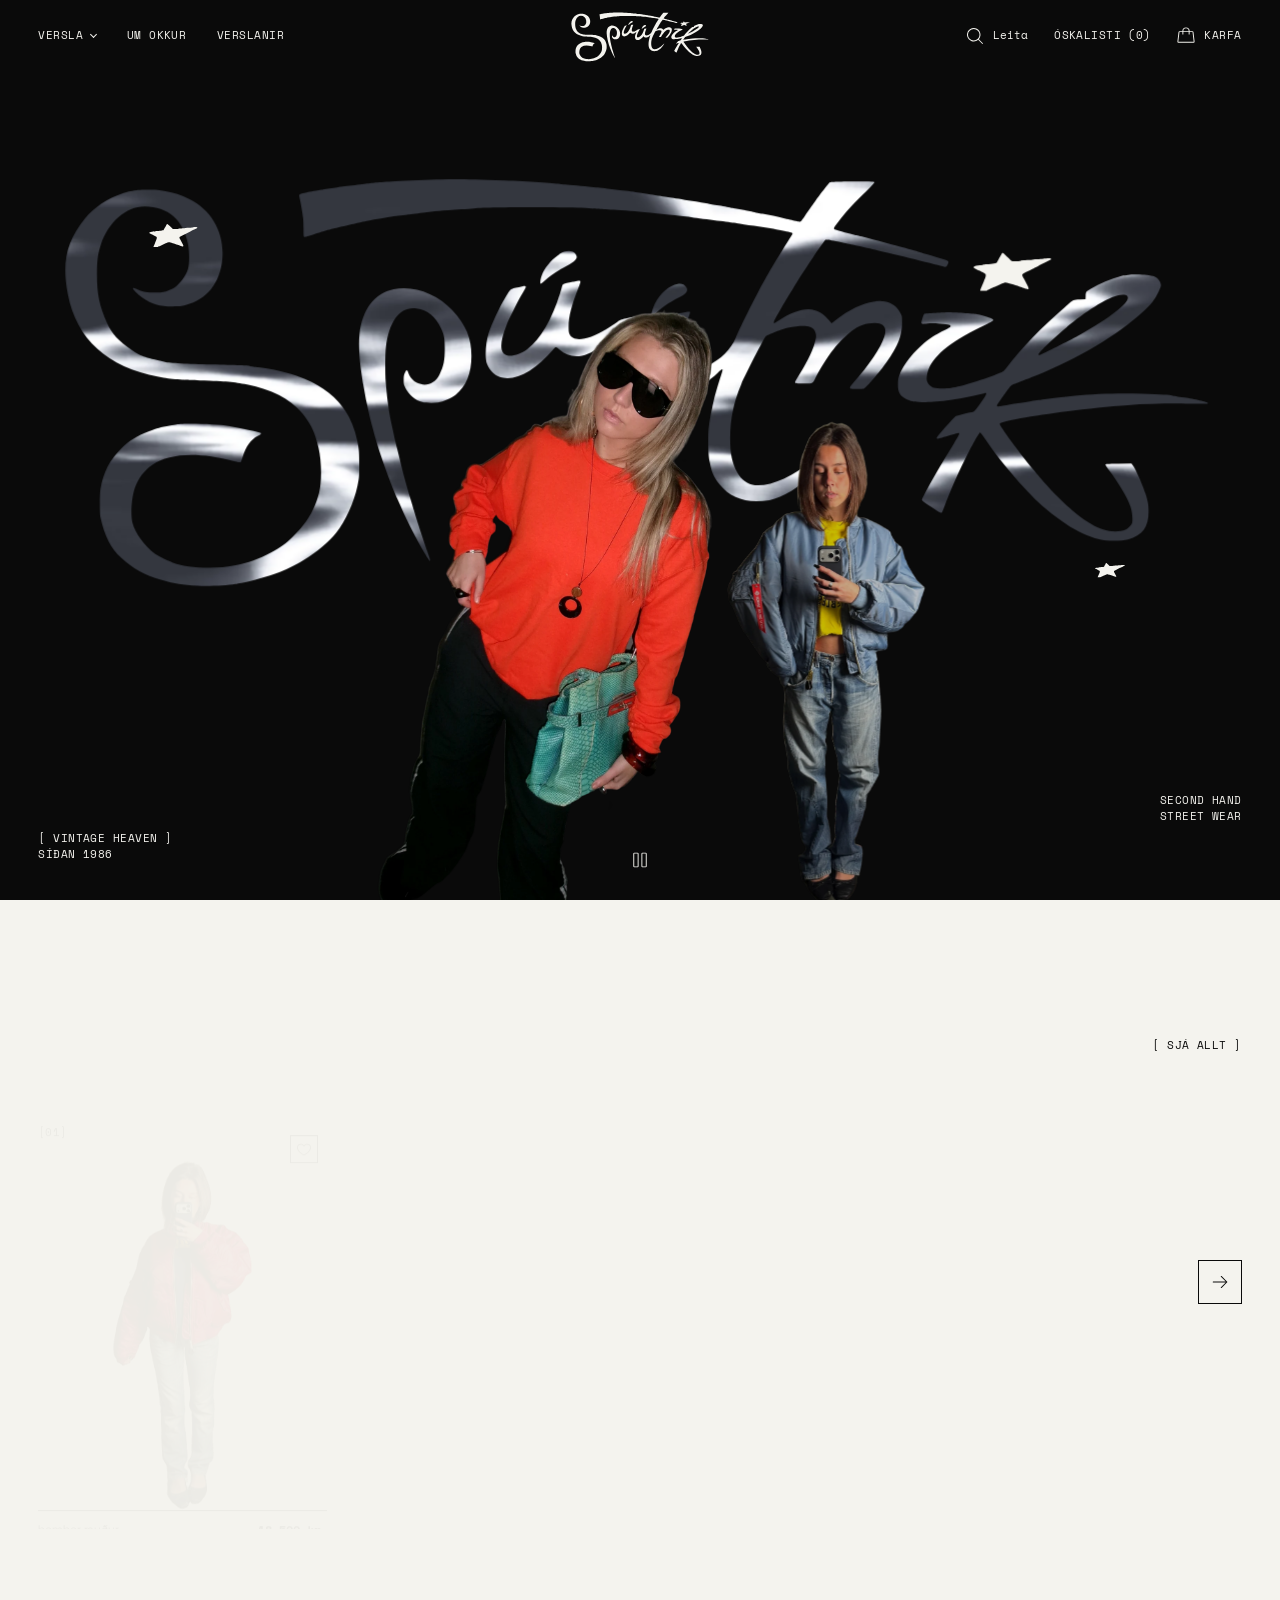
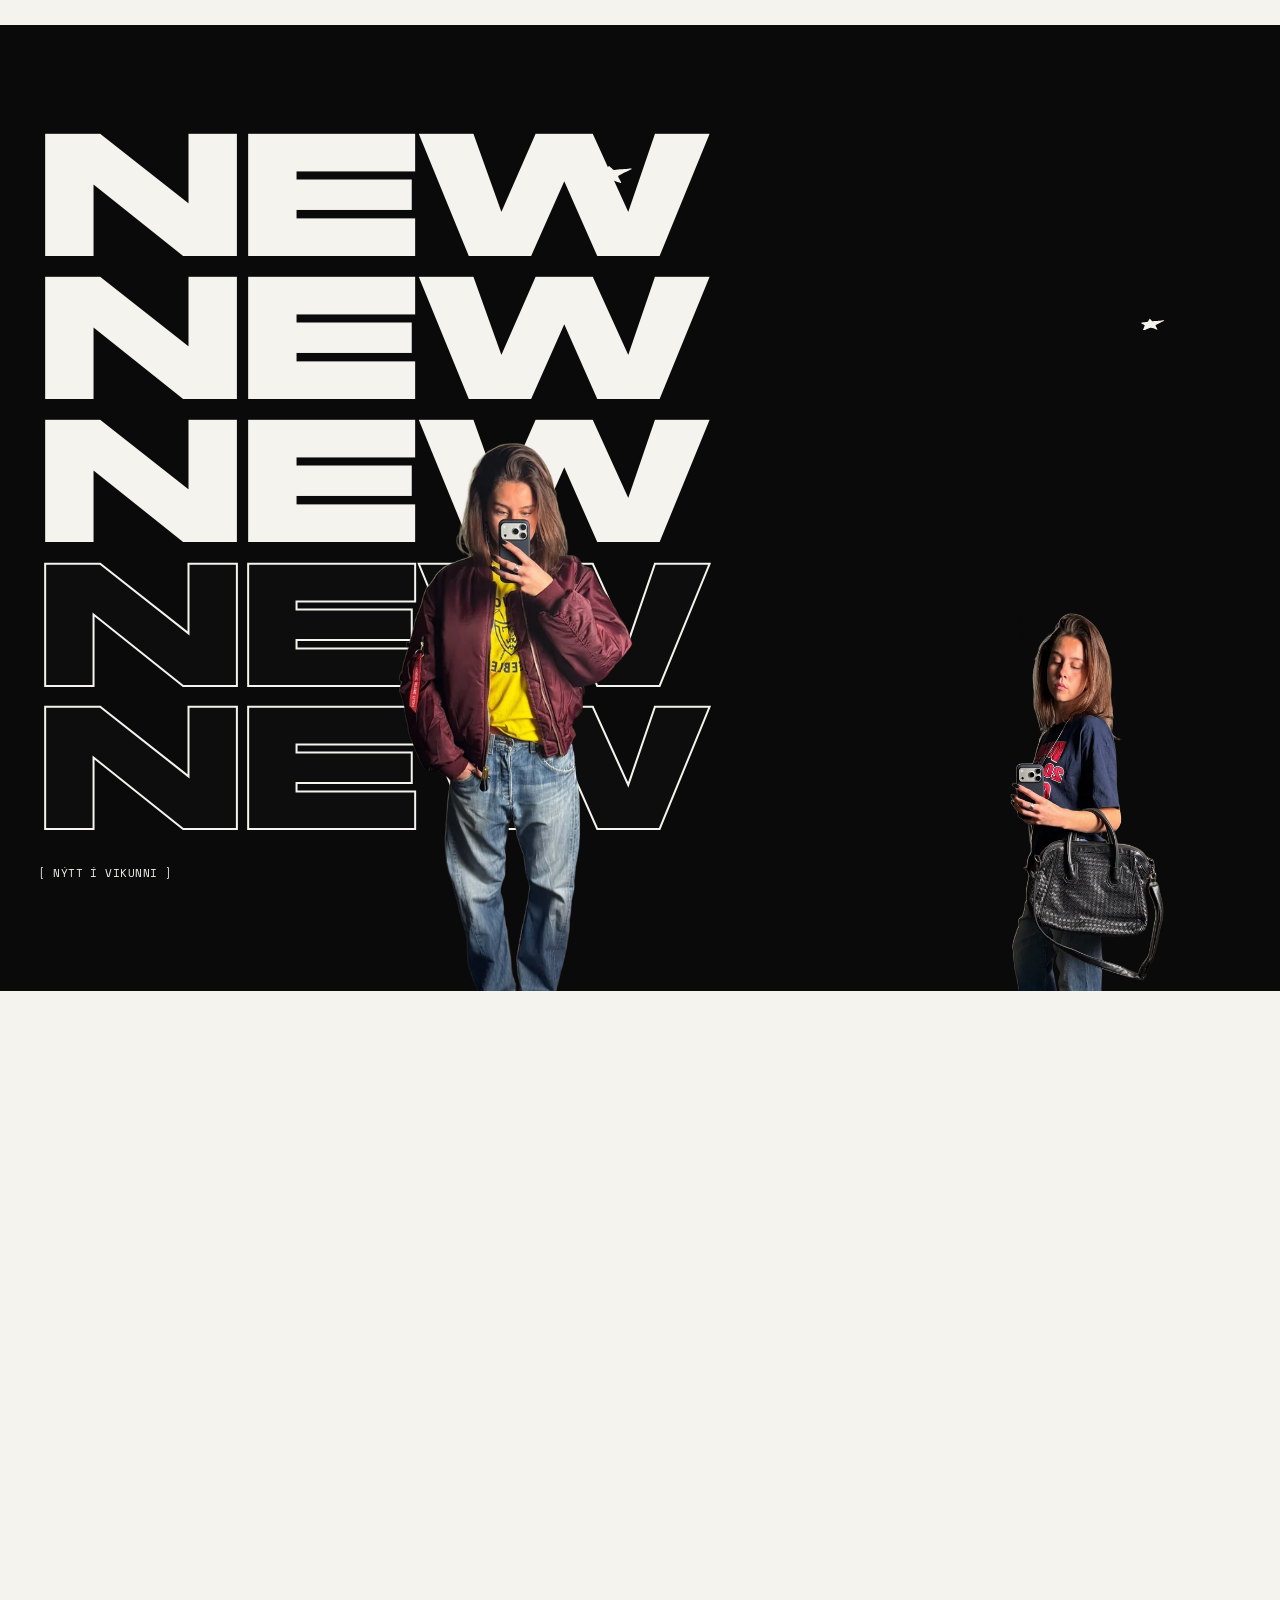
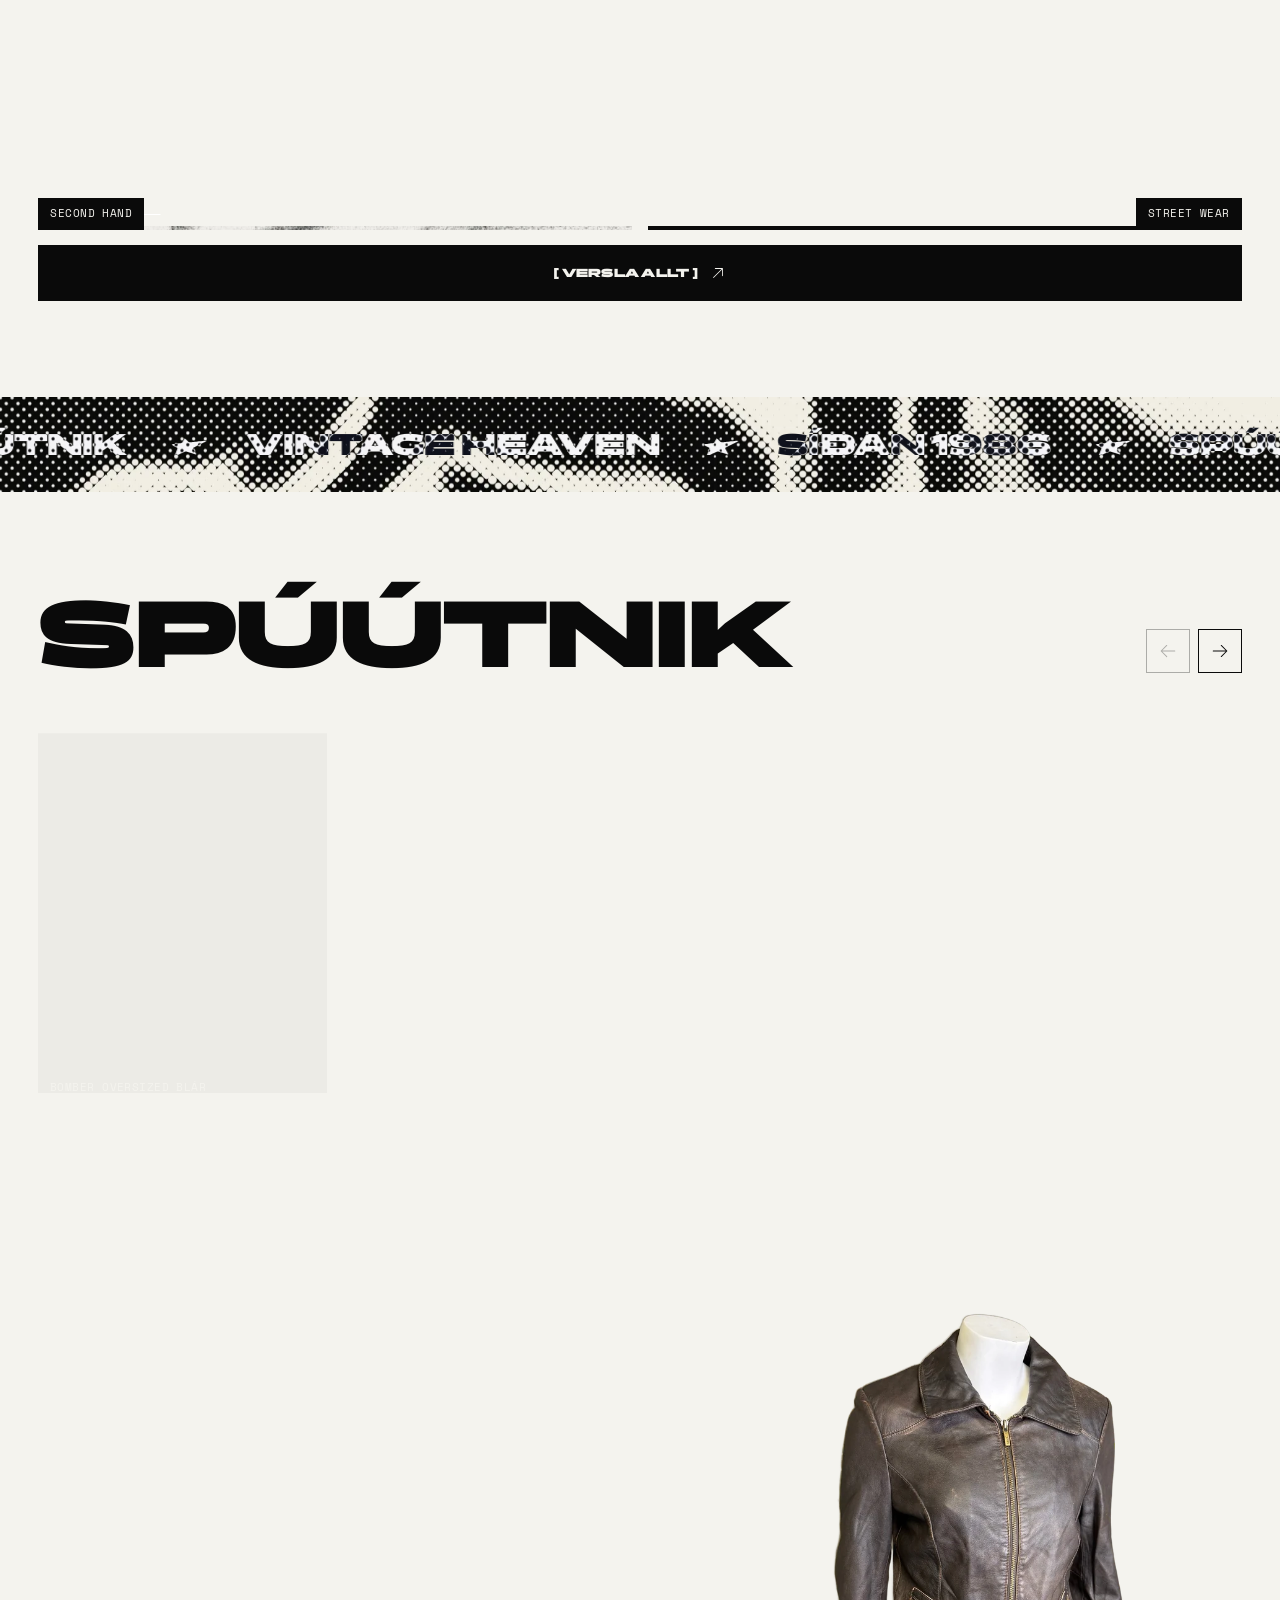
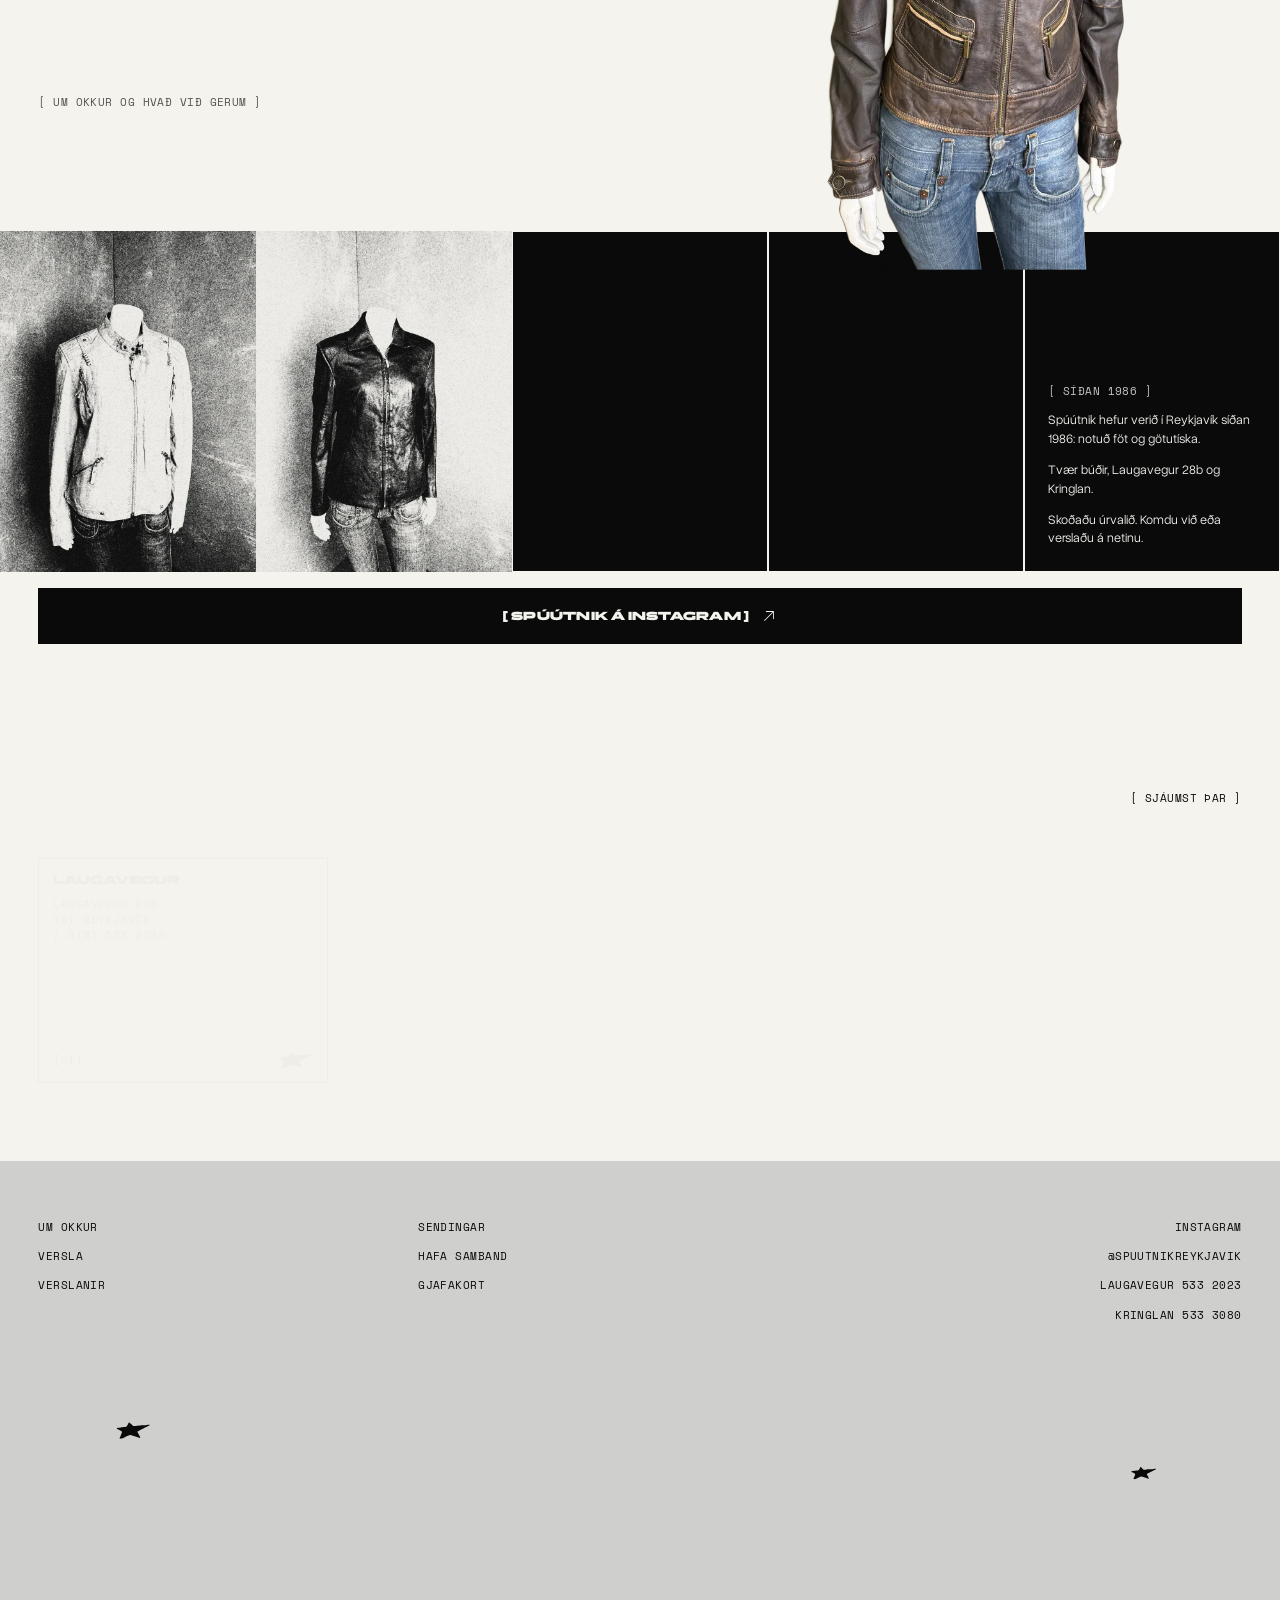
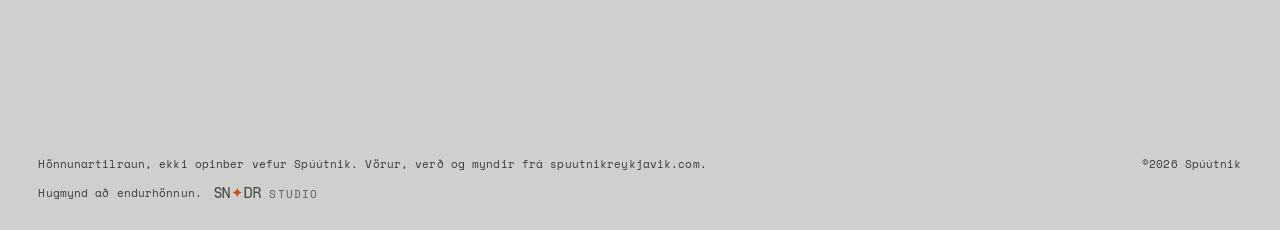
<file: index.html>
<!doctype html>
<html lang="is">
<head>
<meta charset="utf-8">
<meta name="viewport" content="width=device-width, initial-scale=1, viewport-fit=cover">
<title>Spúútnik Reykjavík | Vintage heaven síðan 1986</title>
<meta name="description" content="Notuð föt og götutíska í Reykjavík síðan 1986. Laugavegur 28b og Kringlan. Hönnunartilraun, ekki opinber vefur Spúútnik.">
<meta name="robots" content="noindex, nofollow">
<meta name="theme-color" content="#0a0a0a">
<script>
  document.documentElement.classList.add('has-js');
  /* motion-state class is set before first paint, and never when the visitor asked for less motion */
  if (!matchMedia('(prefers-reduced-motion: reduce)').matches) document.documentElement.classList.add('js');
</script>
<link rel="preload" href="fonts/SpaceMono-Regular.woff2" as="font" type="font/woff2" crossorigin>
<link rel="preload" href="fonts/OverusedGrotesk-Medium.woff2" as="font" type="font/woff2" crossorigin>
<link rel="preload" href="img/fig/hero.webp" as="image" fetchpriority="high">
<link rel="preload" href="img/fig/hero-b.webp" as="image">
<link rel="stylesheet" href="css/site.css">
<link rel="icon" type="image/png" sizes="32x32" href="icons/favicon-32.png">
<link rel="icon" type="image/png" sizes="48x48" href="icons/favicon-48.png">
<link rel="apple-touch-icon" sizes="180x180" href="icons/apple-touch-icon.png">
</head>
<body>
<svg xmlns="http://www.w3.org/2000/svg" style="display:none"><symbol id="sp-body" viewBox="80 150 2640 990"><g transform="translate(0.000000,1524.000000) scale(0.100000,-0.100000)"><path d="M9515 13264 c-258 -5 -792 -26 -1025 -41 -436 -28 -493 -33 -710 -63
-95 -13 -309 -38 -435 -51 -60 -6 -113 -13 -118 -16 -4 -2 -44 -8 -90 -14 -45
-5 -122 -16 -172 -24 -49 -9 -115 -20 -145 -25 -169 -28 -293 -51 -355 -65
-38 -8 -82 -18 -97 -21 -48 -11 -54 -28 -35 -102 18 -74 43 -211 57 -313 5
-36 14 -95 19 -130 6 -35 11 -143 11 -240 0 -134 3 -179 13 -188 10 -8 67 7
228 60 118 39 239 76 269 84 30 7 107 27 170 44 63 16 207 51 320 76 113 26
246 55 295 67 50 11 124 26 165 33 379 66 565 96 675 109 72 9 162 20 200 26
39 6 198 26 355 45 262 32 414 45 870 76 91 6 215 15 275 20 397 32 2212 32
2645 0 116 -9 201 -14 660 -41 302 -18 502 -37 980 -91 47 -5 155 -16 240 -24
85 -9 279 -31 430 -51 151 -19 417 -53 590 -74 173 -22 340 -45 370 -50 85
-15 231 -37 390 -60 379 -54 849 -142 862 -163 11 -17 11 -17 -25 -74 -417
-666 -498 -802 -747 -1263 -130 -239 -421 -833 -496 -1013 -113 -269 -335
-490 -641 -638 -162 -78 -391 -113 -516 -78 -116 32 -165 165 -136 374 30 224
93 445 218 774 42 109 49 137 39 147 -19 17 -376 -54 -389 -78 -5 -9 -25 -72
-45 -140 -208 -716 -562 -1264 -907 -1406 -340 -140 -487 -33 -416 302 56 266
247 695 491 1101 64 107 62 123 -18 104 -21 -5 -92 -20 -158 -34 -108 -23
-124 -29 -185 -73 -65 -49 -159 -110 -256 -169 -422 -255 -751 -295 -830 -100
-13 32 -17 70 -17 163 1 222 64 469 224 877 60 154 58 165 -32 146 -30 -6 -73
-15 -95 -19 -240 -47 -226 -39 -254 -137 -182 -650 -460 -1145 -774 -1382
-145 -109 -336 -168 -449 -140 -174 45 -180 278 -18 684 49 124 238 504 330
665 122 214 113 193 93 208 -10 7 -22 11 -28 8 -5 -2 -37 -9 -70 -15 -252 -51
-220 -29 -344 -234 -146 -244 -310 -594 -385 -822 -68 -211 -86 -546 -36 -680
65 -173 204 -292 368 -316 333 -49 729 178 1139 654 41 48 51 47 123 -18 255
-227 584 -200 920 76 56 45 120 89 131 89 19 0 7 -48 -42 -159 -70 -159 -120
-307 -180 -526 -25 -91 -19 -405 9 -488 27 -77 87 -163 156 -224 160 -141 425
-135 721 15 171 86 497 365 615 524 52 72 69 72 143 1 164 -157 331 -209 542
-168 156 30 354 151 548 335 125 119 133 114 78 -52 -64 -195 -137 -446 -161
-554 -12 -54 -29 -128 -36 -164 -33 -144 -63 -314 -79 -445 -26 -204 -15 -639
19 -790 3 -11 12 -54 21 -95 34 -155 94 -275 209 -419 249 -311 618 -425 1116
-344 324 52 789 360 1094 723 171 203 311 397 409 565 84 143 63 141 -96 -13
-654 -633 -1296 -980 -1734 -939 -160 15 -312 124 -398 285 -118 220 -159 419
-160 767 0 435 78 815 250 1221 102 238 514 1042 553 1077 40 36 393 172 498
193 386 74 561 47 614 -93 24 -65 25 -100 4 -190 -50 -223 -167 -464 -418
-865 -68 -109 -70 -108 159 -108 212 0 190 -11 259 127 46 93 172 308 228 392
185 273 273 379 448 539 207 189 333 260 521 292 310 53 434 -49 354 -294 -83
-255 -334 -627 -702 -1044 -73 -82 -87 -114 -57 -126 20 -8 272 -8 300 0 45
12 362 381 508 593 260 375 351 604 351 886 0 150 0 150 -32 212 -88 167 -204
247 -394 273 -53 6 -105 10 -115 6 -11 -3 -58 -10 -105 -15 -231 -26 -562
-187 -845 -410 -49 -39 -92 -71 -96 -71 -4 0 -27 27 -52 59 -260 338 -624 335
-1155 -11 -40 -26 -78 -48 -83 -48 -33 0 3 77 159 340 28 47 79 135 115 195
36 61 100 166 143 235 43 69 90 145 105 170 144 240 600 913 632 934 21 13
105 0 373 -59 110 -24 218 -47 240 -51 22 -3 105 -22 184 -40 79 -19 196 -46
260 -59 279 -60 1398 -334 1572 -386 80 -23 88 -21 118 34 35 64 27 87 -39
108 -138 43 -323 100 -410 124 -52 15 -131 38 -175 52 -44 13 -120 35 -170 48
-49 13 -130 36 -180 50 -92 26 -443 119 -685 182 -74 19 -178 46 -230 60 -52
14 -115 30 -140 35 -25 5 -61 13 -80 18 -149 33 -436 113 -442 123 -15 24 -3
44 135 222 137 176 252 302 510 558 205 204 267 271 258 280 -19 19 -977 12
-1006 -7 -18 -12 -252 -314 -307 -396 -9 -14 -57 -80 -105 -148 -48 -67 -113
-159 -143 -203 -88 -130 -100 -142 -129 -135 -14 3 -48 9 -76 15 -27 5 -142
31 -255 57 -181 41 -335 74 -495 103 -27 6 -124 25 -215 44 -91 19 -187 38
-215 41 -27 4 -84 14 -125 22 -41 8 -97 19 -125 24 -27 5 -84 16 -125 25 -41
8 -122 22 -180 31 -58 9 -127 20 -155 25 -27 4 -88 15 -135 25 -47 9 -107 20
-135 24 -241 37 -462 72 -595 95 -126 22 -178 30 -350 53 -80 11 -172 24 -205
30 -33 6 -94 16 -135 22 -41 6 -115 17 -165 25 -49 8 -153 22 -230 31 -178 20
-250 29 -405 49 -69 9 -165 20 -215 25 -49 4 -139 13 -200 19 -231 25 -522 51
-559 51 -22 0 -65 4 -95 10 -143 24 -697 60 -1246 80 -732 26 -1025 31 -1430
24z M2665 13019 c-155 -22 -210 -35 -340 -76 -314 -100 -631 -315 -825 -558
-421 -530 -523 -985 -384 -1710 193 -1004 894 -1639 2039 -1849 77 -14 163
-30 190 -36 28 -6 111 -15 185 -20 74 -5 160 -12 190 -15 30 -3 197 -10 370
-15 627 -20 739 -30 1060 -91 552 -106 992 -337 1246 -653 199 -249 284 -430
362 -771 70 -305 76 -770 13 -1012 -103 -394 -272 -677 -593 -989 -159 -155
-273 -238 -478 -347 -299 -159 -513 -236 -840 -301 -441 -89 -1088 -55 -1395
71 -38 16 -86 35 -105 43 -77 32 -245 122 -293 157 -222 160 -436 456 -497
685 -46 175 -23 558 47 773 69 215 225 426 395 535 410 264 1022 291 1848 84
107 -27 137 -32 146 -22 6 7 26 60 44 118 69 227 193 398 337 468 74 35 95 64
56 76 -75 23 -392 90 -708 151 -251 48 -999 70 -1175 35 -25 -5 -85 -16 -135
-25 -244 -44 -292 -58 -479 -130 -279 -107 -452 -214 -622 -382 -267 -263
-407 -532 -475 -913 -19 -103 -19 -552 -1 -635 97 -433 235 -704 466 -915 275
-252 530 -393 894 -494 349 -97 448 -114 837 -137 230 -14 657 7 840 41 28 6
91 17 140 25 210 37 582 143 865 247 455 166 996 542 1266 880 203 253 404
696 477 1048 41 198 42 214 41 495 0 282 -5 339 -44 530 -166 803 -690 1295
-1640 1539 -244 62 -332 79 -590 111 -25 3 -75 10 -111 14 -37 5 -73 12 -80
17 -17 10 -291 21 -869 33 -527 11 -935 34 -1040 57 -475 107 -558 136 -740
263 -316 220 -449 365 -560 609 -174 386 -230 651 -230 1095 0 308 20 463 85
663 169 518 569 868 990 867 523 -2 873 -305 975 -842 34 -182 33 -460 -2
-571 -45 -142 -175 -323 -284 -395 -139 -92 -272 -128 -474 -128 -161 0 -236
13 -350 60 -95 39 -130 49 -130 38 0 -33 94 -127 205 -206 214 -151 395 -204
690 -203 168 0 188 2 295 31 480 127 773 497 822 1036 52 579 -233 1100 -737
1347 -198 97 -360 151 -540 179 -38 6 -100 15 -136 21 -78 12 -428 11 -514 -1z
M12302 11641 c-164 -48 -400 -276 -492 -474 -50 -106 -75 -236 -50 -252 6 -4
48 29 95 72 105 99 251 199 425 293 279 150 330 207 267 301 -45 69 -139 91
-245 60z M25090 11124 c-73 -5 -218 -24 -255 -34 -247 -68 -485 -168 -699
-294 -105 -62 -104 -61 -108 -166 l-3 -65 -131 -5 c-153 -6 -127 7 -334 -170
-512 -439 -982 -926 -1310 -1359 -59 -78 -71 -88 -130 -113 -383 -159 -889
-315 -1123 -347 -119 -17 -323 -14 -386 5 -67 20 -135 88 -155 154 -17 57 -1
168 40 273 125 323 575 672 1279 993 165 76 188 92 167 117 -23 28 -192 83
-362 118 -66 14 -612 49 -665 43 -16 -1 -138 -8 -270 -15 -132 -6 -245 -16
-252 -21 -14 -11 -63 -164 -63 -196 0 -33 14 -35 134 -22 96 10 139 10 290 -5
211 -20 230 -25 234 -52 3 -18 -19 -32 -140 -93 -79 -39 -170 -88 -203 -108
-341 -204 -682 -583 -807 -897 -28 -70 -33 -94 -36 -192 -6 -192 40 -281 181
-352 158 -79 292 -85 844 -41 165 13 571 87 806 145 76 19 142 35 147 35 25 0
5 -54 -50 -131 -33 -46 -85 -121 -115 -166 -59 -86 -105 -133 -134 -133 -22 0
-337 -77 -372 -91 -22 -9 -203 -207 -386 -422 -76 -90 -68 -104 41 -72 28 8
107 31 176 51 69 19 144 42 168 50 107 35 103 16 -45 -223 -324 -521 -728
-1233 -721 -1271 3 -17 80 -73 297 -215 153 -100 144 -101 186 8 167 442 381
927 542 1228 29 54 53 102 53 106 0 3 27 53 60 110 33 57 60 106 60 109 0 10
102 172 109 172 13 0 45 -41 136 -175 360 -531 964 -1225 1337 -1537 457 -383
817 -588 1208 -691 168 -44 499 -46 654 -4 322 88 461 275 461 622 0 158 -9
210 -72 415 -60 197 -226 565 -290 640 l-25 30 -291 -2 c-258 -3 -292 -5 -295
-19 -1 -9 28 -56 66 -105 230 -300 434 -643 502 -850 33 -98 51 -269 36 -347
-9 -50 -92 -138 -154 -165 -119 -52 -339 -50 -500 4 -163 54 -391 186 -561
324 -57 47 -119 97 -139 112 -153 119 -494 463 -693 699 -35 42 -118 141 -185
220 -295 351 -758 981 -752 1024 13 88 1795 347 2888 420 408 26 847 38 1310
33 461 -4 490 -3 490 12 0 21 -312 95 -528 125 -158 22 -243 36 -282 47 -43
13 -220 23 -675 38 -494 18 -1062 1 -1510 -45 -88 -8 -205 -20 -260 -25 -148
-14 -257 -27 -375 -45 -58 -8 -139 -20 -180 -25 -41 -5 -118 -17 -170 -25 -91
-15 -157 -25 -300 -45 -36 -4 -128 -20 -205 -35 -250 -47 -265 -48 -265 -20 0
13 172 261 267 385 53 67 64 77 123 99 76 28 276 105 480 186 668 263 1409
666 1955 1065 310 225 602 484 686 607 16 24 43 63 60 88 37 54 103 196 119
254 20 75 -59 190 -155 225 -85 32 -309 51 -475 40z m-131 -478 c118 -107
-280 -435 -1079 -891 -149 -85 -868 -445 -890 -445 -52 0 -21 44 147 210 549
542 1248 1034 1605 1130 91 25 187 23 217 -4z M14845 10913 c-187 -27 -400
-212 -515 -448 -67 -138 -96 -285 -56 -285 6 0 43 32 81 71 115 117 298 243
503 348 179 92 233 164 180 240 -43 63 -105 87 -193 74z M8450 10793 c-436
-94 -709 -455 -770 -1015 -22 -206 -10 -490 35 -808 29 -204 33 -234 50 -320
9 -47 25 -137 35 -200 11 -63 26 -144 34 -180 8 -36 28 -128 45 -205 30 -137
40 -177 114 -455 79 -296 167 -565 342 -1045 38 -105 151 -383 205 -505 21
-47 66 -148 100 -225 118 -266 326 -670 472 -920 180 -308 199 -313 97 -23
-102 289 -263 778 -307 938 -6 19 -32 109 -60 200 -120 399 -187 649 -311
1162 -28 114 -65 271 -82 350 -16 79 -37 172 -45 208 -30 133 -53 258 -64 345
-6 50 -15 113 -20 140 -10 58 -35 295 -50 475 -15 186 -13 642 5 781 74 600
325 918 684 871 258 -33 429 -172 562 -456 66 -142 79 -215 79 -448 0 -272
-25 -395 -120 -590 -98 -202 -309 -277 -507 -182 -77 37 -165 137 -190 216
-26 85 -45 87 -80 11 -24 -50 -27 -71 -28 -158 0 -98 1 -102 43 -188 69 -141
228 -274 375 -314 82 -23 248 -27 359 -10 112 18 304 103 395 175 234 187 353
481 353 871 0 405 -117 685 -430 1029 -344 378 -880 571 -1320 475z"/></g></symbol><symbol id="sp-star" viewBox="0 0 700 380"><g transform="translate(0.000000,380.000000) scale(0.100000,-0.100000)"><path d="M3116 2818 c-13 -18 -59 -100 -101 -183 -43 -82 -107 -202 -143 -265
-35 -63 -75 -134 -88 -157 -63 -111 -94 -129 -257 -149 -67 -8 -169 -23 -227
-34 -58 -11 -192 -24 -300 -29 -164 -8 -209 -14 -280 -36 -84 -25 -151 -34
-401 -54 -201 -17 -319 -65 -319 -130 0 -41 29 -61 198 -141 85 -39 204 -98
265 -130 146 -76 198 -102 279 -140 37 -17 88 -50 114 -74 46 -41 48 -45 52
-107 5 -81 -16 -164 -72 -289 -24 -52 -51 -120 -61 -150 -10 -30 -50 -131 -90
-225 -172 -406 -185 -440 -185 -492 l0 -33 243 0 c241 0 242 0 252 22 15 33
58 58 191 113 66 26 205 90 309 142 299 148 721 331 814 353 71 17 147 8 257
-31 49 -17 167 -53 262 -80 187 -53 429 -129 582 -184 52 -19 167 -58 255 -86
88 -28 203 -66 256 -85 104 -37 145 -42 173 -21 28 20 18 110 -20 184 -218
426 -302 584 -331 624 -48 67 -103 199 -103 247 0 77 29 98 415 290 367 182
517 257 785 392 129 65 391 195 582 288 213 105 352 180 362 194 43 61 -7 98
-135 98 -133 0 -345 -19 -434 -40 -83 -19 -237 -33 -556 -50 -102 -6 -210 -17
-240 -25 -31 -9 -139 -19 -254 -25 -488 -25 -550 -30 -624 -50 -98 -27 -246
-41 -471 -43 -165 -2 -189 0 -220 17 -19 10 -145 130 -280 266 -337 340 -397
382 -454 308z"/></g></symbol><symbol id="sp-logo" viewBox="80 150 2640 990"><g transform="translate(0.000000,1524.000000) scale(0.100000,-0.100000)"><path d="M9515 13264 c-258 -5 -792 -26 -1025 -41 -436 -28 -493 -33 -710 -63
-95 -13 -309 -38 -435 -51 -60 -6 -113 -13 -118 -16 -4 -2 -44 -8 -90 -14 -45
-5 -122 -16 -172 -24 -49 -9 -115 -20 -145 -25 -169 -28 -293 -51 -355 -65
-38 -8 -82 -18 -97 -21 -48 -11 -54 -28 -35 -102 18 -74 43 -211 57 -313 5
-36 14 -95 19 -130 6 -35 11 -143 11 -240 0 -134 3 -179 13 -188 10 -8 67 7
228 60 118 39 239 76 269 84 30 7 107 27 170 44 63 16 207 51 320 76 113 26
246 55 295 67 50 11 124 26 165 33 379 66 565 96 675 109 72 9 162 20 200 26
39 6 198 26 355 45 262 32 414 45 870 76 91 6 215 15 275 20 397 32 2212 32
2645 0 116 -9 201 -14 660 -41 302 -18 502 -37 980 -91 47 -5 155 -16 240 -24
85 -9 279 -31 430 -51 151 -19 417 -53 590 -74 173 -22 340 -45 370 -50 85
-15 231 -37 390 -60 379 -54 849 -142 862 -163 11 -17 11 -17 -25 -74 -417
-666 -498 -802 -747 -1263 -130 -239 -421 -833 -496 -1013 -113 -269 -335
-490 -641 -638 -162 -78 -391 -113 -516 -78 -116 32 -165 165 -136 374 30 224
93 445 218 774 42 109 49 137 39 147 -19 17 -376 -54 -389 -78 -5 -9 -25 -72
-45 -140 -208 -716 -562 -1264 -907 -1406 -340 -140 -487 -33 -416 302 56 266
247 695 491 1101 64 107 62 123 -18 104 -21 -5 -92 -20 -158 -34 -108 -23
-124 -29 -185 -73 -65 -49 -159 -110 -256 -169 -422 -255 -751 -295 -830 -100
-13 32 -17 70 -17 163 1 222 64 469 224 877 60 154 58 165 -32 146 -30 -6 -73
-15 -95 -19 -240 -47 -226 -39 -254 -137 -182 -650 -460 -1145 -774 -1382
-145 -109 -336 -168 -449 -140 -174 45 -180 278 -18 684 49 124 238 504 330
665 122 214 113 193 93 208 -10 7 -22 11 -28 8 -5 -2 -37 -9 -70 -15 -252 -51
-220 -29 -344 -234 -146 -244 -310 -594 -385 -822 -68 -211 -86 -546 -36 -680
65 -173 204 -292 368 -316 333 -49 729 178 1139 654 41 48 51 47 123 -18 255
-227 584 -200 920 76 56 45 120 89 131 89 19 0 7 -48 -42 -159 -70 -159 -120
-307 -180 -526 -25 -91 -19 -405 9 -488 27 -77 87 -163 156 -224 160 -141 425
-135 721 15 171 86 497 365 615 524 52 72 69 72 143 1 164 -157 331 -209 542
-168 156 30 354 151 548 335 125 119 133 114 78 -52 -64 -195 -137 -446 -161
-554 -12 -54 -29 -128 -36 -164 -33 -144 -63 -314 -79 -445 -26 -204 -15 -639
19 -790 3 -11 12 -54 21 -95 34 -155 94 -275 209 -419 249 -311 618 -425 1116
-344 324 52 789 360 1094 723 171 203 311 397 409 565 84 143 63 141 -96 -13
-654 -633 -1296 -980 -1734 -939 -160 15 -312 124 -398 285 -118 220 -159 419
-160 767 0 435 78 815 250 1221 102 238 514 1042 553 1077 40 36 393 172 498
193 386 74 561 47 614 -93 24 -65 25 -100 4 -190 -50 -223 -167 -464 -418
-865 -68 -109 -70 -108 159 -108 212 0 190 -11 259 127 46 93 172 308 228 392
185 273 273 379 448 539 207 189 333 260 521 292 310 53 434 -49 354 -294 -83
-255 -334 -627 -702 -1044 -73 -82 -87 -114 -57 -126 20 -8 272 -8 300 0 45
12 362 381 508 593 260 375 351 604 351 886 0 150 0 150 -32 212 -88 167 -204
247 -394 273 -53 6 -105 10 -115 6 -11 -3 -58 -10 -105 -15 -231 -26 -562
-187 -845 -410 -49 -39 -92 -71 -96 -71 -4 0 -27 27 -52 59 -260 338 -624 335
-1155 -11 -40 -26 -78 -48 -83 -48 -33 0 3 77 159 340 28 47 79 135 115 195
36 61 100 166 143 235 43 69 90 145 105 170 144 240 600 913 632 934 21 13
105 0 373 -59 110 -24 218 -47 240 -51 22 -3 105 -22 184 -40 79 -19 196 -46
260 -59 279 -60 1398 -334 1572 -386 80 -23 88 -21 118 34 35 64 27 87 -39
108 -138 43 -323 100 -410 124 -52 15 -131 38 -175 52 -44 13 -120 35 -170 48
-49 13 -130 36 -180 50 -92 26 -443 119 -685 182 -74 19 -178 46 -230 60 -52
14 -115 30 -140 35 -25 5 -61 13 -80 18 -149 33 -436 113 -442 123 -15 24 -3
44 135 222 137 176 252 302 510 558 205 204 267 271 258 280 -19 19 -977 12
-1006 -7 -18 -12 -252 -314 -307 -396 -9 -14 -57 -80 -105 -148 -48 -67 -113
-159 -143 -203 -88 -130 -100 -142 -129 -135 -14 3 -48 9 -76 15 -27 5 -142
31 -255 57 -181 41 -335 74 -495 103 -27 6 -124 25 -215 44 -91 19 -187 38
-215 41 -27 4 -84 14 -125 22 -41 8 -97 19 -125 24 -27 5 -84 16 -125 25 -41
8 -122 22 -180 31 -58 9 -127 20 -155 25 -27 4 -88 15 -135 25 -47 9 -107 20
-135 24 -241 37 -462 72 -595 95 -126 22 -178 30 -350 53 -80 11 -172 24 -205
30 -33 6 -94 16 -135 22 -41 6 -115 17 -165 25 -49 8 -153 22 -230 31 -178 20
-250 29 -405 49 -69 9 -165 20 -215 25 -49 4 -139 13 -200 19 -231 25 -522 51
-559 51 -22 0 -65 4 -95 10 -143 24 -697 60 -1246 80 -732 26 -1025 31 -1430
24z M2665 13019 c-155 -22 -210 -35 -340 -76 -314 -100 -631 -315 -825 -558
-421 -530 -523 -985 -384 -1710 193 -1004 894 -1639 2039 -1849 77 -14 163
-30 190 -36 28 -6 111 -15 185 -20 74 -5 160 -12 190 -15 30 -3 197 -10 370
-15 627 -20 739 -30 1060 -91 552 -106 992 -337 1246 -653 199 -249 284 -430
362 -771 70 -305 76 -770 13 -1012 -103 -394 -272 -677 -593 -989 -159 -155
-273 -238 -478 -347 -299 -159 -513 -236 -840 -301 -441 -89 -1088 -55 -1395
71 -38 16 -86 35 -105 43 -77 32 -245 122 -293 157 -222 160 -436 456 -497
685 -46 175 -23 558 47 773 69 215 225 426 395 535 410 264 1022 291 1848 84
107 -27 137 -32 146 -22 6 7 26 60 44 118 69 227 193 398 337 468 74 35 95 64
56 76 -75 23 -392 90 -708 151 -251 48 -999 70 -1175 35 -25 -5 -85 -16 -135
-25 -244 -44 -292 -58 -479 -130 -279 -107 -452 -214 -622 -382 -267 -263
-407 -532 -475 -913 -19 -103 -19 -552 -1 -635 97 -433 235 -704 466 -915 275
-252 530 -393 894 -494 349 -97 448 -114 837 -137 230 -14 657 7 840 41 28 6
91 17 140 25 210 37 582 143 865 247 455 166 996 542 1266 880 203 253 404
696 477 1048 41 198 42 214 41 495 0 282 -5 339 -44 530 -166 803 -690 1295
-1640 1539 -244 62 -332 79 -590 111 -25 3 -75 10 -111 14 -37 5 -73 12 -80
17 -17 10 -291 21 -869 33 -527 11 -935 34 -1040 57 -475 107 -558 136 -740
263 -316 220 -449 365 -560 609 -174 386 -230 651 -230 1095 0 308 20 463 85
663 169 518 569 868 990 867 523 -2 873 -305 975 -842 34 -182 33 -460 -2
-571 -45 -142 -175 -323 -284 -395 -139 -92 -272 -128 -474 -128 -161 0 -236
13 -350 60 -95 39 -130 49 -130 38 0 -33 94 -127 205 -206 214 -151 395 -204
690 -203 168 0 188 2 295 31 480 127 773 497 822 1036 52 579 -233 1100 -737
1347 -198 97 -360 151 -540 179 -38 6 -100 15 -136 21 -78 12 -428 11 -514 -1z
M12302 11641 c-164 -48 -400 -276 -492 -474 -50 -106 -75 -236 -50 -252 6 -4
48 29 95 72 105 99 251 199 425 293 279 150 330 207 267 301 -45 69 -139 91
-245 60z M25090 11124 c-73 -5 -218 -24 -255 -34 -247 -68 -485 -168 -699
-294 -105 -62 -104 -61 -108 -166 l-3 -65 -131 -5 c-153 -6 -127 7 -334 -170
-512 -439 -982 -926 -1310 -1359 -59 -78 -71 -88 -130 -113 -383 -159 -889
-315 -1123 -347 -119 -17 -323 -14 -386 5 -67 20 -135 88 -155 154 -17 57 -1
168 40 273 125 323 575 672 1279 993 165 76 188 92 167 117 -23 28 -192 83
-362 118 -66 14 -612 49 -665 43 -16 -1 -138 -8 -270 -15 -132 -6 -245 -16
-252 -21 -14 -11 -63 -164 -63 -196 0 -33 14 -35 134 -22 96 10 139 10 290 -5
211 -20 230 -25 234 -52 3 -18 -19 -32 -140 -93 -79 -39 -170 -88 -203 -108
-341 -204 -682 -583 -807 -897 -28 -70 -33 -94 -36 -192 -6 -192 40 -281 181
-352 158 -79 292 -85 844 -41 165 13 571 87 806 145 76 19 142 35 147 35 25 0
5 -54 -50 -131 -33 -46 -85 -121 -115 -166 -59 -86 -105 -133 -134 -133 -22 0
-337 -77 -372 -91 -22 -9 -203 -207 -386 -422 -76 -90 -68 -104 41 -72 28 8
107 31 176 51 69 19 144 42 168 50 107 35 103 16 -45 -223 -324 -521 -728
-1233 -721 -1271 3 -17 80 -73 297 -215 153 -100 144 -101 186 8 167 442 381
927 542 1228 29 54 53 102 53 106 0 3 27 53 60 110 33 57 60 106 60 109 0 10
102 172 109 172 13 0 45 -41 136 -175 360 -531 964 -1225 1337 -1537 457 -383
817 -588 1208 -691 168 -44 499 -46 654 -4 322 88 461 275 461 622 0 158 -9
210 -72 415 -60 197 -226 565 -290 640 l-25 30 -291 -2 c-258 -3 -292 -5 -295
-19 -1 -9 28 -56 66 -105 230 -300 434 -643 502 -850 33 -98 51 -269 36 -347
-9 -50 -92 -138 -154 -165 -119 -52 -339 -50 -500 4 -163 54 -391 186 -561
324 -57 47 -119 97 -139 112 -153 119 -494 463 -693 699 -35 42 -118 141 -185
220 -295 351 -758 981 -752 1024 13 88 1795 347 2888 420 408 26 847 38 1310
33 461 -4 490 -3 490 12 0 21 -312 95 -528 125 -158 22 -243 36 -282 47 -43
13 -220 23 -675 38 -494 18 -1062 1 -1510 -45 -88 -8 -205 -20 -260 -25 -148
-14 -257 -27 -375 -45 -58 -8 -139 -20 -180 -25 -41 -5 -118 -17 -170 -25 -91
-15 -157 -25 -300 -45 -36 -4 -128 -20 -205 -35 -250 -47 -265 -48 -265 -20 0
13 172 261 267 385 53 67 64 77 123 99 76 28 276 105 480 186 668 263 1409
666 1955 1065 310 225 602 484 686 607 16 24 43 63 60 88 37 54 103 196 119
254 20 75 -59 190 -155 225 -85 32 -309 51 -475 40z m-131 -478 c118 -107
-280 -435 -1079 -891 -149 -85 -868 -445 -890 -445 -52 0 -21 44 147 210 549
542 1248 1034 1605 1130 91 25 187 23 217 -4z M14845 10913 c-187 -27 -400
-212 -515 -448 -67 -138 -96 -285 -56 -285 6 0 43 32 81 71 115 117 298 243
503 348 179 92 233 164 180 240 -43 63 -105 87 -193 74z M8450 10793 c-436
-94 -709 -455 -770 -1015 -22 -206 -10 -490 35 -808 29 -204 33 -234 50 -320
9 -47 25 -137 35 -200 11 -63 26 -144 34 -180 8 -36 28 -128 45 -205 30 -137
40 -177 114 -455 79 -296 167 -565 342 -1045 38 -105 151 -383 205 -505 21
-47 66 -148 100 -225 118 -266 326 -670 472 -920 180 -308 199 -313 97 -23
-102 289 -263 778 -307 938 -6 19 -32 109 -60 200 -120 399 -187 649 -311
1162 -28 114 -65 271 -82 350 -16 79 -37 172 -45 208 -30 133 -53 258 -64 345
-6 50 -15 113 -20 140 -10 58 -35 295 -50 475 -15 186 -13 642 5 781 74 600
325 918 684 871 258 -33 429 -172 562 -456 66 -142 79 -215 79 -448 0 -272
-25 -395 -120 -590 -98 -202 -309 -277 -507 -182 -77 37 -165 137 -190 216
-26 85 -45 87 -80 11 -24 -50 -27 -71 -28 -158 0 -98 1 -102 43 -188 69 -141
228 -274 375 -314 82 -23 248 -27 359 -10 112 18 304 103 395 175 234 187 353
481 353 871 0 405 -117 685 -430 1029 -344 378 -880 571 -1320 475z"/></g><g transform="translate(2118 336) scale(0.3)"><g transform="translate(0.000000,380.000000) scale(0.100000,-0.100000)"><path d="M3116 2818 c-13 -18 -59 -100 -101 -183 -43 -82 -107 -202 -143 -265
-35 -63 -75 -134 -88 -157 -63 -111 -94 -129 -257 -149 -67 -8 -169 -23 -227
-34 -58 -11 -192 -24 -300 -29 -164 -8 -209 -14 -280 -36 -84 -25 -151 -34
-401 -54 -201 -17 -319 -65 -319 -130 0 -41 29 -61 198 -141 85 -39 204 -98
265 -130 146 -76 198 -102 279 -140 37 -17 88 -50 114 -74 46 -41 48 -45 52
-107 5 -81 -16 -164 -72 -289 -24 -52 -51 -120 -61 -150 -10 -30 -50 -131 -90
-225 -172 -406 -185 -440 -185 -492 l0 -33 243 0 c241 0 242 0 252 22 15 33
58 58 191 113 66 26 205 90 309 142 299 148 721 331 814 353 71 17 147 8 257
-31 49 -17 167 -53 262 -80 187 -53 429 -129 582 -184 52 -19 167 -58 255 -86
88 -28 203 -66 256 -85 104 -37 145 -42 173 -21 28 20 18 110 -20 184 -218
426 -302 584 -331 624 -48 67 -103 199 -103 247 0 77 29 98 415 290 367 182
517 257 785 392 129 65 391 195 582 288 213 105 352 180 362 194 43 61 -7 98
-135 98 -133 0 -345 -19 -434 -40 -83 -19 -237 -33 -556 -50 -102 -6 -210 -17
-240 -25 -31 -9 -139 -19 -254 -25 -488 -25 -550 -30 -624 -50 -98 -27 -246
-41 -471 -43 -165 -2 -189 0 -220 17 -19 10 -145 130 -280 266 -337 340 -397
382 -454 308z"/></g></g></symbol></svg>

<a class="skip" href="#main">Fara í efni</a>

<div class="curtain" aria-hidden="true">
  <svg class="curtain__star"><use href="#sp-star"/></svg>
</div>

<!-- ============ HEADER ============ -->
<header class="hdr" id="hdr">
  <div class="hdr__in">
    <button class="hdr__menu t-lab" type="button" aria-expanded="false" aria-controls="menu">
      <svg class="ico" aria-hidden="true"><use href="img/icons.svg#i-list-light"/></svg><span>Valmynd</span>
    </button>

    <nav class="hdr__nav t-lab" aria-label="Aðalvalmynd">
      <div class="dd">
        <button class="dd__btn" type="button" aria-expanded="false" aria-controls="mega">Versla</button>
      </div>
      <a href="#about">Um okkur</a>
      <a href="#shops">Verslanir</a>
    </nav>

    <a class="hdr__logo" href="#top" aria-label="Spúútnik Reykjavík, efst á síðunni">
      <svg class="logo" aria-hidden="true"><use href="#sp-logo"/></svg>
    </a>

    <div class="hdr__tools t-lab">
      <button class="hdr__tool" type="button" data-search-open aria-label="Leita" aria-expanded="false" aria-controls="search"><svg class="ico" aria-hidden="true"><use href="img/icons.svg#i-magnifying-glass-light"/></svg><span class="hide-s">Leita</span></button>
      <span class="hdr__tool hide-s"><span>Óskalisti (<span data-wish-count>0</span>)</span></span>
      <a class="hdr__tool" href="https://spuutnikreykjavik.com/cart" target="_blank" rel="noopener"><svg class="ico" aria-hidden="true"><use href="img/icons.svg#i-handbag-light"/></svg><span>Karfa</span></a>
    </div>
  </div>

  <!-- shop menu: a full-width bar under the header (hover-capable widths); the phone keeps the drawer -->
  <div class="mega" id="mega" tabindex="-1" inert aria-label="Versla">
    <div class="mega__in wrap">
      <div class="mega__col" style="--i:0">
        <p class="mega__h t-lab">[ Flokkar ]</p>
        <ul class="mega__cats">
          <li><a href="https://spuutnikreykjavik.com/collections/nyjar-vorur-13-sept" target="_blank" rel="noopener">Nýtt í vikunni</a></li>
          <li><a href="https://spuutnikreykjavik.com/collections/animal-jakkar" target="_blank" rel="noopener">Jakkar</a></li>
          <li><a href="https://spuutnikreykjavik.com/collections/bomber-jakkar" target="_blank" rel="noopener">Bomber jakkar</a></li>
          <li><a href="https://spuutnikreykjavik.com/collections/rokkbolir" target="_blank" rel="noopener">Bolir</a></li>
          <li><a href="https://spuutnikreykjavik.com/collections/tops" target="_blank" rel="noopener">Toppar</a></li>
          <li><a href="https://spuutnikreykjavik.com/collections/hettupeysur" target="_blank" rel="noopener">Peysur</a></li>
          <li><a href="https://spuutnikreykjavik.com/collections/joggingbuxur" target="_blank" rel="noopener">Buxur</a></li>
          <li><a href="https://spuutnikreykjavik.com/collections/pils" target="_blank" rel="noopener">Pils &amp; kjólar</a></li>
          <li><a href="https://spuutnikreykjavik.com/collections/toskur" target="_blank" rel="noopener">Töskur</a></li>
          <li><a href="https://spuutnikreykjavik.com/collections/skart" target="_blank" rel="noopener">Fylgihlutir</a></li>
          <li><a class="mega__all" href="https://spuutnikreykjavik.com/collections/versla-allt" target="_blank" rel="noopener">Versla allt</a></li>
        </ul>
      </div>
      <div class="mega__col mega__col--new" style="--i:1">
        <p class="mega__h t-lab">[ Nýtt í vikunni ]</p>
        <div class="mega__picks">
          <a class="mega__pick" href="https://spuutnikreykjavik.com/products/bomber-svartur-copy" target="_blank" rel="noopener">
            <span class="mega__pick-img"><img src="img/fig/fav-bomber.webp" alt="" width="361" height="900" loading="lazy" decoding="async"></span>
            <span class="mega__pick-t">bomber rauður</span><span class="mega__pick-p">18.500&nbsp;kr.</span>
          </a>
          <a class="mega__pick" href="https://spuutnikreykjavik.com/products/ledurjakki-5" target="_blank" rel="noopener">
            <span class="mega__pick-img"><img src="img/fig/fav-ledurjakki.webp" alt="" width="486" height="900" loading="lazy" decoding="async"></span>
            <span class="mega__pick-t">leðurjakki</span><span class="mega__pick-p">18.800&nbsp;kr.</span>
          </a>
          <a class="mega__pick" href="https://spuutnikreykjavik.com/products/bolur-juicy-couture" target="_blank" rel="noopener">
            <span class="mega__pick-img"><img src="img/fig/fav-juicy.webp" alt="" width="400" height="900" loading="lazy" decoding="async"></span>
            <span class="mega__pick-t">bolur juicy couture</span><span class="mega__pick-p">6.900&nbsp;kr.</span>
          </a>
        </div>
      </div>
      <div class="mega__col mega__col--info" style="--i:2">
        <p class="mega__h t-lab">[ Verslanir ]</p>
        <ul class="mega__shops">
          <li><a href="https://www.google.com/maps/search/?api=1&amp;query=Laugavegur+28b+101+Reykjav%C3%ADk" target="_blank" rel="noopener">Laugavegur 28b</a><span class="t-lab">101 Reykjavík · sími 533 2023</span></li>
          <li><a href="https://www.google.com/maps/search/?api=1&amp;query=Kringlan+4-12+103+Reykjav%C3%ADk" target="_blank" rel="noopener">Kringlan 4-12</a><span class="t-lab">103 Reykjavík · sími 533 3080</span></li>
        </ul>
        <p class="mega__h t-lab">[ Gjafakort ]</p>
        <ul class="mega__shops">
          <li><a href="https://spuutnikreykjavik.com/products/in-store-giftcard" target="_blank" rel="noopener">Gjafakort í búð</a><span class="t-lab">frá 5.000 kr. · gildir í báðum búðum</span></li>
        </ul>
        <p class="mega__foot t-lab"><svg class="mega__star" aria-hidden="true"><use href="#sp-star"/></svg>Second hand · Street wear · síðan 1986</p>
      </div>
    </div>
  </div>

  <!-- search: the same paper bar as the shop menu, the same wipe; Enter searches the real store -->
  <form class="mega mega--search" id="search" role="search" action="https://spuutnikreykjavik.com/search" method="get" target="_blank" tabindex="-1" inert>
    <div class="mega__in wrap">
      <div class="mega__col mega__col--q" style="--i:0">
        <label class="mega__h t-lab" for="q">[ Leita í verslun ]</label>
        <div class="q">
          <input id="q" name="q" type="search" autocomplete="off" placeholder="t.d. leðurjakki" enterkeyhint="search">
          <button class="q__go" type="submit" aria-label="Leita"><svg class="ico" aria-hidden="true"><use href="img/icons.svg#i-arrow-right-light"/></svg></button>
        </div>
        <p class="mega__hint t-lab">Enter leitar í netverslun Spúútnik</p>
      </div>
      <div class="mega__col" style="--i:1">
        <p class="mega__h t-lab">[ Vinsælt ]</p>
        <ul class="mega__cats mega__cats--one">
          <li><a href="https://spuutnikreykjavik.com/collections/nyjar-vorur-13-sept" target="_blank" rel="noopener">Nýtt í vikunni</a></li>
          <li><a href="https://spuutnikreykjavik.com/collections/animal-jakkar" target="_blank" rel="noopener">Jakkar</a></li>
          <li><a href="https://spuutnikreykjavik.com/collections/bomber-jakkar" target="_blank" rel="noopener">Bomber jakkar</a></li>
          <li><a href="https://spuutnikreykjavik.com/collections/toskur" target="_blank" rel="noopener">Töskur</a></li>
          <li><a href="https://spuutnikreykjavik.com/collections/pils" target="_blank" rel="noopener">Pils &amp; kjólar</a></li>
        </ul>
      </div>
      <div class="mega__col" style="--i:2">
        <p class="mega__h t-lab">[ Flýtileiðir ]</p>
        <ul class="mega__cats mega__cats--one">
          <li><a href="https://spuutnikreykjavik.com/products/in-store-giftcard" target="_blank" rel="noopener">Gjafakort í búð</a></li>
          <li><a href="#shops">Verslanir og símar</a></li>
          <li><a href="#about">Um okkur</a></li>
        </ul>
        <button class="mega__close t-lab" type="button" data-search-close>[ Loka ]</button>
      </div>
    </div>
  </form>
</header>

<!-- ============ MOBILE MENU ============ -->
<div class="menu" id="menu" hidden>
  <nav class="menu__nav" aria-label="Valmynd">
    <ul>
      <li><span class="ln"><a href="https://spuutnikreykjavik.com/collections/nyjar-vorur-13-sept" target="_blank" rel="noopener">Nýtt í vikunni</a></span></li>
      <li><span class="ln"><a href="https://spuutnikreykjavik.com/collections/animal-jakkar" target="_blank" rel="noopener">Jakkar</a></span></li>
      <li><span class="ln"><a href="https://spuutnikreykjavik.com/collections/rokkbolir" target="_blank" rel="noopener">Bolir</a></span></li>
      <li><span class="ln"><a href="https://spuutnikreykjavik.com/collections/tops" target="_blank" rel="noopener">Toppar</a></span></li>
      <li><span class="ln"><a href="https://spuutnikreykjavik.com/collections/pils" target="_blank" rel="noopener">Pils &amp; kjólar</a></span></li>
      <li><span class="ln"><a href="https://spuutnikreykjavik.com/collections/toskur" target="_blank" rel="noopener">Töskur</a></span></li>
      <li><span class="ln"><a href="#about">Um okkur</a></span></li>
      <li><span class="ln"><a href="#shops">Verslanir</a></span></li>
    </ul>
  </nav>
  <p class="menu__foot t-lab">Laugavegur 28b<br>Kringlan 4-12<br><a href="https://www.instagram.com/spuutnikreykjavik/" target="_blank" rel="noopener">@spuutnikreykjavik</a></p>
</div>

<main class="main" id="main" tabindex="-1">
  <noscript><nav class="plain-nav t-lab" aria-label="Verslun"><a href="https://spuutnikreykjavik.com/collections/versla-allt">Versla allt</a><a href="https://spuutnikreykjavik.com/search">Leita</a><a href="#about">Um okkur</a><a href="#shops">Verslanir</a></nav></noscript>

  <!-- ============ HERO: chrome signature written by a pen, the model stands in front of it ============ -->
  <section class="hero" id="top" aria-label="Spúútnik Reykjavík">
    <h1 class="sr" translate="no">Spúútnik Reykjavík</h1>
    <div class="hero__sig-anchor" aria-hidden="true">
      <div class="hero__sig sigpen" data-pen="chrome">
        <svg class="sigpen__static" viewBox="80 150 2640 990"><use href="#sp-logo" x="80" y="150" width="2640" height="990"/></svg>
      </div>
    </div>
    <div class="hero__fig hero__fig--a is-front">
      <div class="hero__fig-par"><img src="img/fig/hero.webp" alt="Fyrirsæta í appelsínugulri peysu og sólgleraugum með túrkísbláa tösku" width="970" height="1700" fetchpriority="high"></div>
    </div>
    <div class="hero__fig hero__fig--b">
      <div class="hero__fig-par"><img src="img/fig/hero-b.webp" alt="Fyrirsæta í ljósbláum bomber jakka og gulum bol tekur speglamynd" width="624" height="1500" decoding="async"></div>
    </div>
    <svg class="spark hero__sp" style="--sz:58px;--d:.2s;left:11%;top:24%" aria-hidden="true"><use href="#sp-star"/></svg>
    <svg class="spark hero__sp" style="--sz:36px;--d:1.3s;right:12%;top:62%" aria-hidden="true"><use href="#sp-star"/></svg>
    <p class="hero__lab hero__lab--l t-lab"><span>[ Vintage heaven ]<br>síðan 1986</span></p>
    <button class="hero__pause" type="button" data-motion-toggle aria-pressed="false" aria-label="Stöðva hreyfingu"><svg class="ico" aria-hidden="true"><use href="img/icons.svg#i-pause-light"/></svg></button>
    <p class="hero__lab hero__lab--r t-lab"><span>Second hand<br>Street wear</span><a class="hero__new" href="https://spuutnikreykjavik.com/collections/nyjar-vorur-13-sept" target="_blank" rel="noopener">[ Nýtt í vikunni ]</a></p>
  </section>

  <!-- ============ ONLY FOR YOU ============ -->
  <section class="fav" aria-labelledby="fav-h">
    <div class="wrap head">
      <h2 class="head__t" id="fav-h" data-lines><span class="ln"><span>Only for you</span></span></h2>
      <a class="head__a t-lab" href="https://spuutnikreykjavik.com/collections/nyjar-vorur-13-sept" target="_blank" rel="noopener">[ Sjá allt ]</a>
    </div>
    <div class="rail-wrap">
      <div class="rail" data-rail tabindex="0" role="region" aria-label="Úrval af vörum, skrunaðu til hliðar">
        <article class="card" style="--i:1">
          <a class="card__media sk" href="https://spuutnikreykjavik.com/products/bomber-svartur-copy" target="_blank" rel="noopener" aria-label="bomber rauður, 18.500&nbsp;kr.">
            <img class="card__cut" src="img/fig/fav-bomber.webp" alt="Rauður bomber jakki á fyrirsætu" width="361" height="900" loading="lazy" decoding="async">
            <img class="card__photo" src="img/p/bomber-svartur-copy-1.webp" alt="" width="1000" height="1333" loading="lazy" decoding="async">
            <span class="card__ix t-lab" aria-hidden="true">[01]</span>
            <span class="card__go t-lab" aria-hidden="true">[ Skoða ]</span>
          </a>
          <button class="heart" type="button" aria-pressed="false" aria-label="Setja á óskalista: bomber rauður"><span class="heart__chip"><svg class="ico" aria-hidden="true"><use href="img/icons.svg#i-heart-light"/></svg></span></button>
          <div class="card__meta"><h3 class="card__t">bomber rauður</h3><p class="card__p">18.500&nbsp;kr.</p></div>
          <p class="card__k t-lab">[bomber]</p>
        </article>
        <article class="card" style="--i:2">
          <a class="card__media sk" href="https://spuutnikreykjavik.com/products/ledurjakki-5" target="_blank" rel="noopener" aria-label="leðurjakki, 18.800&nbsp;kr.">
            <img class="card__cut" src="img/fig/fav-ledurjakki.webp" alt="Brúnn leðurjakki á mátunarbrúðu" width="486" height="900" loading="lazy" decoding="async">
            <img class="card__photo" src="img/p/ledurjakki-5-1.webp" alt="" width="1000" height="1333" loading="lazy" decoding="async">
            <span class="card__ix t-lab" aria-hidden="true">[02]</span>
            <span class="card__go t-lab" aria-hidden="true">[ Skoða ]</span>
          </a>
          <button class="heart" type="button" aria-pressed="false" aria-label="Setja á óskalista: leðurjakki"><span class="heart__chip"><svg class="ico" aria-hidden="true"><use href="img/icons.svg#i-heart-light"/></svg></span></button>
          <div class="card__meta"><h3 class="card__t">leðurjakki</h3><p class="card__p">18.800&nbsp;kr.</p></div>
          <p class="card__k t-lab">[jakki]</p>
        </article>
        <article class="card" style="--i:3">
          <a class="card__media sk" href="https://spuutnikreykjavik.com/products/bolur-juicy-couture" target="_blank" rel="noopener" aria-label="bolur juicy couture, 6.900&nbsp;kr.">
            <img class="card__cut" src="img/fig/fav-juicy.webp" alt="Bleikur bolur með Juicy Couture áletrun" width="483" height="900" loading="lazy" decoding="async">
            <img class="card__photo" src="img/p/bolur-juicy-couture-1.webp" alt="" width="1000" height="1333" loading="lazy" decoding="async">
            <span class="card__ix t-lab" aria-hidden="true">[03]</span>
            <span class="card__go t-lab" aria-hidden="true">[ Skoða ]</span>
          </a>
          <button class="heart" type="button" aria-pressed="false" aria-label="Setja á óskalista: bolur juicy couture"><span class="heart__chip"><svg class="ico" aria-hidden="true"><use href="img/icons.svg#i-heart-light"/></svg></span></button>
          <div class="card__meta"><h3 class="card__t">bolur juicy couture</h3><p class="card__p">6.900&nbsp;kr.</p></div>
          <p class="card__k t-lab">[bolur]</p>
        </article>
        <article class="card" style="--i:4">
          <a class="card__media sk" href="https://spuutnikreykjavik.com/products/gallajakki-13" target="_blank" rel="noopener" aria-label="gallajakki, 12.500&nbsp;kr.">
            <img class="card__cut" src="img/fig/fav-gallajakki.webp" alt="Gallajakki á mátunarbrúðu" width="495" height="900" loading="lazy" decoding="async">
            <img class="card__photo" src="img/p/gallajakki-13-1.webp" alt="" width="1000" height="1333" loading="lazy" decoding="async">
            <span class="card__ix t-lab" aria-hidden="true">[04]</span>
            <span class="card__go t-lab" aria-hidden="true">[ Skoða ]</span>
          </a>
          <button class="heart" type="button" aria-pressed="false" aria-label="Setja á óskalista: gallajakki"><span class="heart__chip"><svg class="ico" aria-hidden="true"><use href="img/icons.svg#i-heart-light"/></svg></span></button>
          <div class="card__meta"><h3 class="card__t">gallajakki</h3><p class="card__p">12.500&nbsp;kr.</p></div>
          <p class="card__k t-lab">[jakki]</p>
        </article>
        <article class="card" style="--i:5">
          <a class="card__media sk" href="https://spuutnikreykjavik.com/products/taska-copy-18" target="_blank" rel="noopener" aria-label="taska, 14.900&nbsp;kr.">
            <img class="card__cut" src="img/fig/fav-taska.webp" alt="Svört ofin taska á fyrirsætu" width="289" height="900" loading="lazy" decoding="async">
            <img class="card__photo" src="img/p/taska-copy-18-1.webp" alt="" width="1000" height="1333" loading="lazy" decoding="async">
            <span class="card__ix t-lab" aria-hidden="true">[05]</span>
            <span class="card__go t-lab" aria-hidden="true">[ Skoða ]</span>
          </a>
          <button class="heart" type="button" aria-pressed="false" aria-label="Setja á óskalista: taska"><span class="heart__chip"><svg class="ico" aria-hidden="true"><use href="img/icons.svg#i-heart-light"/></svg></span></button>
          <div class="card__meta"><h3 class="card__t">taska</h3><p class="card__p">14.900&nbsp;kr.</p></div>
          <p class="card__k t-lab">[taska]</p>
        </article>
        <article class="card" style="--i:6">
          <a class="card__media sk" href="https://spuutnikreykjavik.com/products/mini-pils-2" target="_blank" rel="noopener" aria-label="mini pils morgan, 7.900&nbsp;kr.">
            <img class="card__cut" src="img/fig/fav-pils.webp" alt="Ljóst stutt pils með blúndu" width="900" height="604" loading="lazy" decoding="async">
            <img class="card__photo" src="img/p/mini-pils-2-1.webp" alt="" width="1000" height="1333" loading="lazy" decoding="async">
            <span class="card__ix t-lab" aria-hidden="true">[06]</span>
            <span class="card__go t-lab" aria-hidden="true">[ Skoða ]</span>
          </a>
          <button class="heart" type="button" aria-pressed="false" aria-label="Setja á óskalista: mini pils morgan"><span class="heart__chip"><svg class="ico" aria-hidden="true"><use href="img/icons.svg#i-heart-light"/></svg></span></button>
          <div class="card__meta"><h3 class="card__t">mini pils morgan</h3><p class="card__p">7.900&nbsp;kr.</p></div>
          <p class="card__k t-lab">[pils]</p>
        </article>
        <article class="card" style="--i:7">
          <a class="card__media sk" href="https://spuutnikreykjavik.com/products/hoodie" target="_blank" rel="noopener" aria-label="hettupeysa blá, 7.900&nbsp;kr.">
            <img class="card__cut" src="img/fig/fav-hoodie.webp" alt="Ljósblá hettupeysa á fyrirsætu" width="384" height="900" loading="lazy" decoding="async">
            <img class="card__photo" src="img/p/hoodie-1.webp" alt="" width="1000" height="1333" loading="lazy" decoding="async">
            <span class="card__ix t-lab" aria-hidden="true">[07]</span>
            <span class="card__go t-lab" aria-hidden="true">[ Skoða ]</span>
          </a>
          <button class="heart" type="button" aria-pressed="false" aria-label="Setja á óskalista: hettupeysa blá"><span class="heart__chip"><svg class="ico" aria-hidden="true"><use href="img/icons.svg#i-heart-light"/></svg></span></button>
          <div class="card__meta"><h3 class="card__t">hettupeysa blá</h3><p class="card__p">7.900&nbsp;kr.</p></div>
          <p class="card__k t-lab">[peysa]</p>
        </article>
        <article class="card" style="--i:8">
          <a class="card__media sk" href="https://spuutnikreykjavik.com/products/toppur-guess" target="_blank" rel="noopener" aria-label="toppur guess, 6.900&nbsp;kr.">
            <img class="card__cut" src="img/fig/fav-guess.webp" alt="Ljós toppur með Guess áletrun" width="462" height="900" loading="lazy" decoding="async">
            <img class="card__photo" src="img/p/toppur-guess-1.webp" alt="" width="1000" height="1333" loading="lazy" decoding="async">
            <span class="card__ix t-lab" aria-hidden="true">[08]</span>
            <span class="card__go t-lab" aria-hidden="true">[ Skoða ]</span>
          </a>
          <button class="heart" type="button" aria-pressed="false" aria-label="Setja á óskalista: toppur guess"><span class="heart__chip"><svg class="ico" aria-hidden="true"><use href="img/icons.svg#i-heart-light"/></svg></span></button>
          <div class="card__meta"><h3 class="card__t">toppur guess</h3><p class="card__p">6.900&nbsp;kr.</p></div>
          <p class="card__k t-lab">[toppur]</p>
        </article>
      </div>
      <button class="arrow arrow--r" type="button" data-rail-next aria-label="Næstu vörur"><svg class="ico" aria-hidden="true"><use href="img/icons.svg#i-arrow-right-light"/></svg></button>
      <button class="arrow arrow--l" type="button" data-rail-prev aria-label="Fyrri vörur" hidden><svg class="ico" aria-hidden="true"><use href="img/icons.svg#i-arrow-left-light"/></svg></button>
    </div>
  </section>

  <!-- ============ NEW NEW NEW: the figure stands in front of the type ============ -->
  <section class="new" id="new" aria-labelledby="new-h">
    <div class="wrap new__in">
      <h2 class="new__h" id="new-h">
        <span class="sr">Nýtt í vikunni</span>
        <span class="new__l" aria-hidden="true">NEW</span>
        <span class="new__l" aria-hidden="true">NEW</span>
        <span class="new__l" aria-hidden="true">NEW</span>
        <span class="new__l o" aria-hidden="true">NEW</span>
        <span class="new__l o" aria-hidden="true">NEW</span>
      </h2>
      <a class="new__cap t-lab" href="https://spuutnikreykjavik.com/collections/nyjar-vorur-13-sept" target="_blank" rel="noopener">[ Nýtt í vikunni ]</a>
    </div>
    <div class="new__fig" aria-hidden="true"><img src="img/fig/bomber-model.webp" alt="" width="339" height="900" loading="lazy" decoding="async"></div>
    <div class="new__fig new__fig--b" aria-hidden="true"><img src="img/fig/bag-model.webp" alt="" width="289" height="900" loading="lazy" decoding="async"></div>
    <svg class="spark" style="--sz:44px;--d:.5s;left:46%;top:14%" aria-hidden="true"><use href="#sp-star"/></svg>
    <svg class="spark" style="--sz:28px;--d:1.4s;right:9%;top:30%" aria-hidden="true"><use href="#sp-star"/></svg>
  </section>

  <!-- ============ SECOND HAND / STREET WEAR ============ -->
  <section class="pair" aria-label="Second hand og street wear">
    <div class="pair__grid">
      <a class="pair__a" href="https://spuutnikreykjavik.com/products/crewneck-8" target="_blank" rel="noopener" aria-label="Second hand: hettupeysa brún, 7.900&nbsp;kr.">
        <div class="rv" data-shutter><div class="rv__in">
          <img class="pair__bw" src="img/x/crewneck-8-1.webp" alt="Svarthvít ljósmynd af fyrirsætu í dökkri hettupeysu" width="1500" height="2000" loading="lazy" decoding="async">
          <img class="pair__col" src="img/p/crewneck-8-1.webp" alt="" width="1000" height="1333" loading="lazy" decoding="async">
        </div></div>
        <span class="tag tag--in t-lab">Second hand</span>
      </a>
      <a class="pair__b" href="https://spuutnikreykjavik.com/products/bomber-svartur-copy" target="_blank" rel="noopener" aria-label="Street wear: bomber rauður, 18.500&nbsp;kr.">
        <div class="rv" data-shutter><div class="rv__in">
          <img src="img/p/bomber-svartur-copy-1.webp" alt="Fyrirsæta í rauðum bomber jakka tekur speglamynd" width="1000" height="1333" loading="lazy" decoding="async">
        </div></div>
        <span class="tag tag--in t-lab">Street wear</span>
      </a>
      <div class="pair__tags" aria-hidden="true"><span class="tag t-lab">Second hand</span><span class="pair__line"></span><span class="tag t-lab">Street wear</span></div>
    </div>
    <a class="bar" href="https://spuutnikreykjavik.com/collections/versla-allt" target="_blank" rel="noopener"><span>[ Versla allt ]</span><svg class="ico" aria-hidden="true"><use href="img/icons.svg#i-arrow-up-right-light"/></svg></a>
  </section>

  <!-- ============ CHROME STRIP (the one marquee) ============ -->
  <div class="strip" aria-hidden="true">
    <div class="strip__track">
      <div class="strip__half"><span>Spúútnik</span><svg class="strip__star"><use href="#sp-star"/></svg><span>Vintage heaven</span><svg class="strip__star"><use href="#sp-star"/></svg><span>Síðan 1986</span><svg class="strip__star"><use href="#sp-star"/></svg><span>Spúútnik</span><svg class="strip__star"><use href="#sp-star"/></svg><span>Vintage heaven</span><svg class="strip__star"><use href="#sp-star"/></svg><span>Síðan 1986</span><svg class="strip__star"><use href="#sp-star"/></svg></div>
      <div class="strip__half"><span>Spúútnik</span><svg class="strip__star"><use href="#sp-star"/></svg><span>Vintage heaven</span><svg class="strip__star"><use href="#sp-star"/></svg><span>Síðan 1986</span><svg class="strip__star"><use href="#sp-star"/></svg><span>Spúútnik</span><svg class="strip__star"><use href="#sp-star"/></svg><span>Vintage heaven</span><svg class="strip__star"><use href="#sp-star"/></svg><span>Síðan 1986</span><svg class="strip__star"><use href="#sp-star"/></svg></div>
    </div>
  </div>

  <!-- ============ ON THE STREETS ============ -->
  <section class="street" aria-labelledby="st-h">
    <header class="street__head">
      <p class="street__w" aria-hidden="true" translate="no">Spúútnik</p>
      <h2 class="street__t" id="st-h" data-lines><span class="ln"><span>On the streets</span></span></h2>
      <div class="arrows" aria-hidden="false">
        <button class="arrow arrow--sm" type="button" data-rail-prev data-for="street" aria-label="Fyrri myndir"><svg class="ico" aria-hidden="true"><use href="img/icons.svg#i-arrow-left-light"/></svg></button>
        <button class="arrow arrow--sm" type="button" data-rail-next data-for="street" aria-label="Næstu myndir"><svg class="ico" aria-hidden="true"><use href="img/icons.svg#i-arrow-right-light"/></svg></button>
      </div>
    </header>
    <div class="rail rail--st" data-rail id="street" tabindex="0" role="region" aria-label="Vörumyndir, skrunaðu til hliðar">
      <article class="st"><a class="st__media sk" href="https://spuutnikreykjavik.com/products/bomber-oversized-blar" target="_blank" rel="noopener"><img src="img/p/bomber-oversized-blar-1.webp" alt="Fyrirsæta í bláum oversized bomber jakka" width="1000" height="1333" loading="lazy" decoding="async"><span class="tag tag--st t-lab">bomber oversized blár<br>19.700&nbsp;kr.</span></a></article>
      <article class="st"><a class="st__media sk" href="https://spuutnikreykjavik.com/products/bomber-oversized-vinraudur" target="_blank" rel="noopener"><img src="img/p/bomber-oversized-vinraudur-1.webp" alt="Fyrirsæta í vínrauðum oversized bomber jakka" width="1000" height="1333" loading="lazy" decoding="async"><span class="tag tag--st t-lab">bomber oversized vínrauður<br>19.700&nbsp;kr.</span></a></article>
      <article class="st"><a class="st__media sk" href="https://spuutnikreykjavik.com/products/haskolapeysa-dokk-gra" target="_blank" rel="noopener"><img src="img/p/haskolapeysa-dokk-gra-1.webp" alt="Fyrirsæta í grárri peysu og gleraugum" width="1000" height="1333" loading="lazy" decoding="async"><span class="tag tag--st t-lab">háskólapeysa dökk grá<br>6.900&nbsp;kr.</span></a></article>
      <article class="st"><a class="st__media sk" href="https://spuutnikreykjavik.com/products/taska-copy-25" target="_blank" rel="noopener"><img src="img/p/taska-copy-25-1.webp" alt="Fyrirsæta með brúna tösku á öxlinni" width="1000" height="1333" loading="lazy" decoding="async"><span class="tag tag--st t-lab">taska<br>8.900&nbsp;kr.</span></a></article>
      <article class="st"><a class="st__media sk" href="https://spuutnikreykjavik.com/products/crewneck-8" target="_blank" rel="noopener"><img src="img/p/crewneck-8-1.webp" alt="Fyrirsæta í brúnni hettupeysu" width="1000" height="1333" loading="lazy" decoding="async"><span class="tag tag--st t-lab">hettupeysa brún<br>7.900&nbsp;kr.</span></a></article>
      <article class="st"><a class="st__media sk" href="https://spuutnikreykjavik.com/products/cargo-jakki-3" target="_blank" rel="noopener"><img src="img/p/cargo-jakki-3-1.webp" alt="Cargo jakki" width="1000" height="1333" loading="lazy" decoding="async"><span class="tag tag--st t-lab">cargo jakki<br>12.900&nbsp;kr.</span></a></article>
    </div>
  </section>

  <!-- ============ WHAT DO WE DO ============ -->
  <section class="about" id="about" aria-labelledby="about-h">
    <div class="about__top wrap">
      <h2 class="about__h" id="about-h" data-lines>
        <span class="ln"><span>What</span></span>
        <span class="ln"><span>do we</span></span>
        <span class="ln"><span>do?</span></span>
      </h2>
      <p class="about__cap t-lab">[ um okkur og hvað við gerum ]</p>
      <div class="about__fig" aria-hidden="true"><img src="img/fig/fav-ledurjakki.webp" alt="" width="486" height="900" loading="lazy" decoding="async"></div>
    </div>

    <div class="rack">
      <div class="rack__row">
        <a class="rack__t" href="https://spuutnikreykjavik.com/products/ledurjakki" target="_blank" rel="noopener" aria-label="Leðurjakki, 18.800&nbsp;kr."><div class="rack__in"><img src="img/x/ledurjakki-1.webp" alt="Svarthvít mynd af leðurjakka" width="800" height="1067" loading="lazy" decoding="async"><img class="rack__col" src="img/p/ledurjakki-1.webp" alt="" width="1000" height="1333" loading="lazy" decoding="async"></div></a>
        <a class="rack__t" href="https://spuutnikreykjavik.com/products/ledurjakki-2" target="_blank" rel="noopener" aria-label="Leðurjakki, 18.800&nbsp;kr."><div class="rack__in"><img src="img/x/ledurjakki-2-1.webp" alt="Svarthvít mynd af leðurjakka" width="800" height="1067" loading="lazy" decoding="async"><img class="rack__col" src="img/p/ledurjakki-2-1.webp" alt="" width="1000" height="1333" loading="lazy" decoding="async"></div></a>
        <a class="rack__t" href="https://spuutnikreykjavik.com/products/ledurjakki-5" target="_blank" rel="noopener" aria-label="Leðurjakki, 18.800&nbsp;kr."><div class="rack__in"><img src="img/x/ledurjakki-5-1.webp" alt="Svarthvít mynd af leðurjakka" width="800" height="1067" loading="lazy" decoding="async"><img class="rack__col" src="img/p/ledurjakki-5-1.webp" alt="" width="1000" height="1333" loading="lazy" decoding="async"></div></a>
        <a class="rack__t" href="https://spuutnikreykjavik.com/products/ledurjakki-6" target="_blank" rel="noopener" aria-label="Leðurjakki, 18.800&nbsp;kr."><div class="rack__in"><img src="img/x/ledurjakki-6-1.webp" alt="Svarthvít mynd af leðurjakka" width="800" height="1067" loading="lazy" decoding="async"><img class="rack__col" src="img/p/ledurjakki-6-1.webp" alt="" width="1000" height="1333" loading="lazy" decoding="async"></div></a>
        <div class="rack__t rack__t--txt">
          <div class="rack__txt">
            <p class="t-lab">[ Síðan 1986 ]</p>
            <p>Spúútnik hefur verið í Reykjavík síðan 1986: notuð föt og götutíska.</p>
            <p>Tvær búðir, Laugavegur 28b og Kringlan.</p>
            <p>Skoðaðu úrvalið. Komdu við eða verslaðu á netinu.</p>
          </div>
        </div>
      </div>
    </div>
    <a class="bar" href="https://www.instagram.com/spuutnikreykjavik/" target="_blank" rel="noopener"><span>[ Spúútnik á Instagram ]</span><svg class="ico" aria-hidden="true"><use href="img/icons.svg#i-arrow-up-right-light"/></svg></a>
  </section>

  <!-- ============ SHOPS OFFLINE ============ -->
  <section class="shops" id="shops" aria-labelledby="shops-h">
    <header class="wrap head">
      <h2 class="head__t" id="shops-h" data-lines><span class="ln"><span>Shops offline</span></span></h2>
      <p class="head__s t-lab">[ sjáumst þar ]</p>
    </header>
    <div class="shops__grid">
      <a class="box" href="https://www.google.com/maps/search/?api=1&amp;query=Laugavegur+28b+101+Reykjav%C3%ADk" target="_blank" rel="noopener">
        <span class="box__ix t-lab" aria-hidden="true">[01]</span>
        <span class="box__t t-lab"><span class="box__n">Laugavegur</span>Laugavegur 28b<br>101 Reykjavík<br>/ sími 533&nbsp;2023 /</span>
        <svg class="box__star" aria-hidden="true"><use href="#sp-star"/></svg>
      </a>
      <a class="box" href="https://www.google.com/maps/search/?api=1&amp;query=Kringlan+4-12+103+Reykjav%C3%ADk" target="_blank" rel="noopener">
        <span class="box__ix t-lab" aria-hidden="true">[02]</span>
        <span class="box__t t-lab"><span class="box__n">Kringlan</span>Kringlan 4-12<br>103 Reykjavík<br>/ sími 533&nbsp;3080 /</span>
        <svg class="box__star" aria-hidden="true"><use href="#sp-star"/></svg>
      </a>
      <a class="box" href="https://spuutnikreykjavik.com/collections/versla-allt" target="_blank" rel="noopener">
        <span class="box__ix t-lab" aria-hidden="true">[03]</span>
        <span class="box__t t-lab"><span class="box__n">Netverslun</span>spuutnikreykjavik.com<br>/ versla allt /</span>
        <svg class="box__star" aria-hidden="true"><use href="#sp-star"/></svg>
      </a>
      <a class="box" href="https://spuutnikreykjavik.com/products/in-store-giftcard" target="_blank" rel="noopener">
        <span class="box__ix t-lab" aria-hidden="true">[04]</span>
        <span class="box__t t-lab"><span class="box__n">Gjafakort</span>frá 5.000&nbsp;kr.<br>gilda í báðum búðum<br>/ gefa gjöf /</span>
        <svg class="box__star" aria-hidden="true"><use href="#sp-star"/></svg>
      </a>
    </div>
  </section>

  <!-- ============ FOOTER ============ -->
  <footer class="ft">
    <div class="ft__cols t-lab">
      <ul>
        <li><a href="#about">Um okkur</a></li>
        <li><a href="https://spuutnikreykjavik.com/collections/versla-allt" target="_blank" rel="noopener">Versla</a></li>
        <li><a href="#shops">Verslanir</a></li>
      </ul>
      <ul>
        <li><a href="https://spuutnikreykjavik.com/policies/shipping-policy" target="_blank" rel="noopener">Sendingar</a></li>
        <li><a href="https://spuutnikreykjavik.com/pages/contact" target="_blank" rel="noopener">Hafa samband</a></li>
        <li><a href="https://spuutnikreykjavik.com/collections/gift-cards" target="_blank" rel="noopener">Gjafakort</a></li>
      </ul>
      <ul class="ft__r">
        <li><a href="https://www.instagram.com/spuutnikreykjavik/" target="_blank" rel="noopener">Instagram</a></li>
        <li>@spuutnikreykjavik</li>
        <li>Laugavegur 533&nbsp;2023</li>
        <li>Kringlan 533&nbsp;3080</li>
      </ul>
    </div>
    <div class="ft__stage">
      <div class="sigpen ft__sig" data-pen="ink" aria-hidden="true">
        <svg class="sigpen__static" viewBox="80 150 2640 990"><use href="#sp-logo" x="80" y="150" width="2640" height="990"/></svg>
      </div>
      <svg class="spark " style="--sz:40px;--d:0.5s;left:6%;top:30%" aria-hidden="true"><use href="#sp-star"/></svg>
      <svg class="spark " style="--sz:30px;--d:1.5s;right:7%;top:52%" aria-hidden="true"><use href="#sp-star"/></svg>
    </div>
    <div class="ft__giant" data-lines>
      <span class="ln"><span>Vintage heaven.</span></span>
      <span class="ln"><span>Since 1986.</span></span>
    </div>
    <p class="ft__legal t-lab"><span>Hönnunartilraun, ekki opinber vefur Spúútnik. Vörur, verð og myndir frá spuutnikreykjavik.com.</span><span>&copy;2026 Spúútnik</span></p>
    <p class="ft__credit t-lab"><span>Hugmynd að endurhönnun.</span><a class="sndr-badge" href="https://sndrstudio.is" target="_blank" rel="noopener" aria-label="Hannað af SNDR Studio" translate="no"><span class="sndr-badge-mark">SN<span class="sndr-badge-star">✦</span>DR</span><span class="sndr-badge-studio">STUDIO</span></a></p>
  </footer>
</main>

<script src="js/vendor/gsap.min.js"></script>
<script src="js/vendor/ScrollTrigger.min.js"></script>
<script src="js/vendor/lenis.min.js"></script>
<script src="js/site.js"></script>
</body>
</html>
</file>
<file: css/site.css>
/* Spúútnik Reykjavík test prototype. Tokens: see ../DESIGN.md. All keyframes prefixed sp-. */

@font-face { font-family: "Panchang"; src: url("../fonts/Panchang-Extrabold.woff2") format("woff2"); font-weight: 800; font-display: swap; }
@font-face { font-family: "Panchang"; src: url("../fonts/Panchang-Bold.woff2") format("woff2"); font-weight: 700; font-display: swap; }
@font-face { font-family: "Overused Grotesk"; src: url("../fonts/OverusedGrotesk-Book.woff2") format("woff2"); font-weight: 400; font-display: swap; }
@font-face { font-family: "Overused Grotesk"; src: url("../fonts/OverusedGrotesk-Medium.woff2") format("woff2"); font-weight: 500; font-display: swap; }
@font-face { font-family: "Overused Grotesk"; src: url("../fonts/OverusedGrotesk-Bold.woff2") format("woff2"); font-weight: 700; font-display: swap; }
@font-face { font-family: "Space Mono"; src: url("../fonts/SpaceMono-Regular.woff2") format("woff2"); font-weight: 400; font-display: swap; }
@font-face { font-family: "Space Mono"; src: url("../fonts/SpaceMono-Bold.woff2") format("woff2"); font-weight: 700; font-display: swap; }

:root {
  --ink: #0a0a0a;
  --paper: #f4f3ee;
  --grey: #cfcfcd;
  --mid: #55544f;
  --cream: #f1eee3;

  --f-display: "Panchang", "Arial Black", system-ui, sans-serif;
  --f-text: "Overused Grotesk", "Helvetica Neue", Arial, sans-serif;
  --f-mono: "Space Mono", ui-monospace, "SFMono-Regular", Menlo, Consolas, monospace;

  /* vertical rhythm: every section starts one --s-sec below the previous; a head sits one --s-head above its content */
  --s-sec: clamp(56px, 7.5vw, 112px);
  --s-head: clamp(18px, 2.2vw, 32px);

  --ease-out: cubic-bezier(.16, 1, .3, 1);
  --ease-io: cubic-bezier(.77, 0, .175, 1);

  --frame: 0px;
  --sheet-w: 100%;
  --maxw: 1680px;
  --edge: max(var(--pad), calc((100% - var(--maxw)) / 2 + var(--pad)));
  --pad: max(16px, min(3vw, 48px), env(safe-area-inset-left, 0px), env(safe-area-inset-right, 0px));
  --safe-top: env(safe-area-inset-top, 0px);
  --gap: clamp(8px, 1.2vw, 16px);
  --hdr-h: 64px;

  /* z-index scale */
  --z-lift: 2; --z-float: 3; --z-sticker: 4; --z-header: 40; --z-menu: 60; --z-menu-header: 70; --z-grain: 80; --z-curtain: 90; --z-skip: 100;
}

*, *::before, *::after { box-sizing: border-box; }
* { margin: 0; }
html { background: var(--ink); -webkit-text-size-adjust: 100%; scroll-padding-top: calc(var(--hdr-h) + var(--safe-top) + var(--frame) + 12px); }
html.lenis, html.lenis body { height: auto; }
.lenis.lenis-smooth { scroll-behavior: auto !important; }
.lenis.lenis-stopped { overflow: hidden; }
body {
  font: 400 14px/1.45 var(--f-text);
  color: var(--ink);
  background: var(--ink);
  padding: var(--frame) 0;
  -webkit-font-smoothing: antialiased;
  text-rendering: optimizeLegibility;
}
img, svg, video { display: block; max-width: 100%; }
a { color: inherit; text-decoration: none; }
a, button { touch-action: manipulation; -webkit-tap-highlight-color: transparent; }
button { font: inherit; color: inherit; background: none; border: 0; padding: 0; cursor: pointer; }
ul { list-style: none; padding: 0; }
:focus-visible { outline: 2px solid currentColor; outline-offset: 3px; }
.sr { position: absolute; width: 1px; height: 1px; overflow: hidden; clip-path: inset(50%); white-space: nowrap; }
.skip { position: fixed; left: 8px; top: -60px; z-index: var(--z-skip); padding: 12px 16px; background: var(--paper); color: var(--ink); }
.skip:focus { top: 8px; }
.ico { width: 20px; height: 20px; fill: currentColor; flex: none; }
.t-lab { font: 400 10.5px/1.4 var(--f-mono); letter-spacing: .04em; text-transform: uppercase; }
.hide-s { display: none !important; }

/* ---------- sheet, grain, curtain ---------- */
.main { position: relative; background: var(--paper); overflow-x: clip; }

.curtain {
  position: fixed; inset: 0; z-index: var(--z-curtain); display: grid; place-items: center;
  background: var(--ink); pointer-events: none;
  animation: sp-curtain .9s var(--ease-io) 1.15s both;
}
.curtain__star { position: relative; width: 68px; height: 37px; color: var(--cream); animation: sp-spin 1.3s linear infinite; }
@keyframes sp-curtain { to { clip-path: inset(0 0 100% 0); visibility: hidden; } }
@keyframes sp-spin { to { transform: rotate(360deg); } }

/* ---------- signature (their hand-lettered logo): one wipe, chrome on the hero, ink in the footer ---------- */
.logo { width: 100%; height: auto; aspect-ratio: 2640 / 990; fill: currentColor; }
.sigpen { position: relative; width: 100%; aspect-ratio: 2640 / 990; color: var(--paper); }
.sigpen svg { position: absolute; inset: 0; width: 100%; height: 100%; overflow: visible; }
.sigpen__static { fill: currentColor; }
.sigpen.is-live .sigpen__static { display: none; }
/* the glyph is a static CSS mask over a plain layer; the chrome texture slides behind it as a transform (never a repaint of the glyph) */
.sigchrome { position: absolute; inset: 0; pointer-events: none; }
/* inset 1px: at 1x DPR the mask's edge texel let a one-pixel row of the texture through along the box's top edge (measured 29 vs 10) */
.sigchrome__m { position: absolute; inset: 1px; overflow: hidden; -webkit-mask: url("../img/sig-glyph.svg") 0 0 / 100% 100% no-repeat; mask: url("../img/sig-glyph.svg") 0 0 / 100% 100% no-repeat; }
.sigchrome__m img { position: absolute; left: 0; top: 0; width: 170%; height: 100%; max-width: none; will-change: transform; }
.sigchrome__m--ink { background: currentColor; }
/* their star, where it sits in the logo (2118/336 of the 2853x1524 space); beats the full-size rule for .sigpen svg above */
.sigpen svg.sig__star { position: absolute; inset: auto; left: 77.2%; top: 18.8%; width: 7.95%; aspect-ratio: 700 / 380; height: auto; fill: currentColor; transform-origin: 56% 50%; }
.sig__star use { fill: currentColor; }
.js:not(.ready) .ft__star { opacity: 0; }
/* Start states for GSAP-owned elements use opacity/clip-path only. A start TRANSFORM here is parsed by GSAP
   as a real x/y and stays on top of the tween (found the hard way). */

/* ---------- header ---------- */
.hdr {
  position: fixed; top: var(--frame); left: 50%; z-index: var(--z-header); width: var(--sheet-w);
  color: var(--paper); background: transparent; padding-top: var(--safe-top); transform: translate3d(-50%, 0, 0);
  transition: background-color .35s ease, color .35s ease, transform .55s var(--ease-out);
}
.hdr.is-solid { background: var(--paper); color: var(--ink); box-shadow: 0 1px 0 var(--ink); }
.hdr.is-hidden { transform: translate3d(-50%, -130%, 0); }
.hdr__in { display: grid; grid-template-columns: 1fr auto 1fr; align-items: center; height: var(--hdr-h); padding-inline: var(--pad); }
.hdr__menu { display: inline-flex; align-items: center; gap: 8px; min-height: 44px; justify-self: start; }
.hdr__nav { display: none; }
.hdr__nav > a { display: inline-flex; align-items: center; min-height: 44px; }
.hdr__logo { display: block; width: clamp(104px, 11vw, 150px); }
.hdr__tools { display: flex; align-items: center; gap: clamp(12px, 2vw, 28px); justify-self: end; }
.hdr__tool { display: inline-flex; align-items: center; gap: 8px; min-height: 44px; }
@media (hover: hover) and (pointer: fine) { .hdr__nav > a:hover, .dd__btn:hover, a.hdr__tool:hover, button.hdr__tool:hover { text-decoration: underline; text-underline-offset: 4px; } }

.dd { position: relative; }
.dd__btn { min-height: 44px; font: inherit; letter-spacing: inherit; text-transform: inherit; }
.dd__btn::after { content: ""; display: inline-block; width: 5px; height: 5px; margin-left: 8px; border: solid currentColor; border-width: 0 1px 1px 0; transform: translateY(-2px) rotate(45deg); transition: transform .3s var(--ease-out); }
.dd__btn[aria-expanded="true"]::after { transform: translateY(1px) rotate(225deg); }
/* shop menu: one full-width bar hanging from the header. Opens as a clip-path wipe from the header line (260ms), the three
   columns settle in after it (40ms apart); closes faster (160ms) with no stagger. The header turns paper while it is open so
   bar and header read as one sheet. Pointer open focuses nothing; keyboard open focuses the first link (js). */
.mega {
  position: absolute; left: 0; right: 0; top: 100%; z-index: -1; display: none;
  background: var(--paper); color: var(--ink); box-shadow: 0 1px 0 var(--ink);
  visibility: hidden; clip-path: inset(0 0 100% 0);
  transition: clip-path .16s var(--ease-out), visibility 0s linear .16s;
}
.mega.is-open { visibility: visible; clip-path: inset(0 0 0 0); transition: clip-path .26s var(--ease-out), visibility 0s; }
.mega__in { display: grid; grid-template-columns: minmax(0, 1.1fr) minmax(0, 1.5fr) minmax(0, 1fr); gap: 0 clamp(24px, 4vw, 72px); padding-top: 22px; padding-bottom: 28px; }
.mega__col { min-width: 0; opacity: 0; transform: translate3d(0, 10px, 0); transition: opacity .12s ease, transform .12s ease; }
.mega.is-open .mega__col { opacity: 1; transform: none; transition: opacity .26s var(--ease-out), transform .3s var(--ease-out); transition-delay: calc(var(--i, 0) * 45ms + 60ms); }
.mega__h { margin-bottom: 10px; color: var(--mid); }
.mega__h + .mega__h, .mega__shops + .mega__h { margin-top: 18px; }
.mega__cats { columns: 2; column-gap: clamp(16px, 2vw, 32px); font: 500 15px/1.2 var(--f-text); }
.mega__cats li { break-inside: avoid; }
.mega__cats a, .mega__shops a { display: inline-flex; align-items: center; min-height: 34px; }
.mega__all { font-weight: 700; }
.mega__all::after { content: " →"; }
.mega__picks { display: grid; grid-template-columns: repeat(3, minmax(0, 1fr)); gap: var(--gap); }
.mega__pick { display: grid; gap: 4px; }
.mega__pick-img { position: relative; display: block; aspect-ratio: 3 / 4; background: #fff; border-bottom: 1px solid var(--ink); overflow: hidden; }
.mega__pick-img img { position: absolute; left: 50%; bottom: 0; height: 92%; width: auto; max-width: none; transform: translate3d(-50%, 0, 0); transition: transform .55s var(--ease-out); }
.mega__pick-t { font: 400 13px/1.3 var(--f-text); margin-top: 6px; }
.mega__pick-p { font: 700 11px/1.3 var(--f-mono); font-variant-numeric: tabular-nums; }
.mega__shops li { display: grid; gap: 2px; padding: 4px 0; }
.mega__shops a { font: 500 15px/1.2 var(--f-text); }
.mega__shops .t-lab { color: var(--mid); }
.mega__foot { display: flex; align-items: center; gap: 8px; margin-top: 26px; color: var(--mid); }
.mega__star { width: 18px; height: auto; aspect-ratio: 700 / 380; fill: currentColor; flex: none; }
@media (hover: hover) and (pointer: fine) {
  .mega__cats a:hover, .mega__shops a:hover { text-decoration: underline; text-underline-offset: 3px; }
  .mega__pick:hover .mega__pick-img img { transform: translate3d(-50%, -6px, 0); }
  .mega__pick:hover .mega__pick-t { text-decoration: underline; text-underline-offset: 3px; }
}
.hdr.is-mega { background: var(--paper); color: var(--ink); box-shadow: 0 1px 0 var(--ink); }
.hdr.is-mega.is-hidden { transform: translate3d(-50%, 0, 0); }
@media (max-width: 1099px) { .mega__in { grid-template-columns: minmax(0, 1fr) minmax(0, 1fr); } .mega__col--new { display: none; } }
@media (prefers-reduced-motion: reduce) {
  .mega, .mega.is-open { clip-path: none; transition: opacity .2s ease, visibility 0s; opacity: 0; }
  .mega.is-open { opacity: 1; }
  .mega__col, .mega.is-open .mega__col { transform: none; transition-delay: 0s; }
}


/* search: the same bar. The field is one big ruled line, the arrow submits; popular categories and shortcuts beside it */
.mega--search .mega__in { grid-template-columns: minmax(0, 1.7fr) minmax(0, 1fr) minmax(0, 1fr); }
.q { display: flex; align-items: center; border-bottom: 1px solid var(--ink); }
.q input { flex: 1; min-width: 0; height: 60px; padding: 0; font: 400 clamp(22px, 2.6vw, 34px)/1 var(--f-text); color: var(--ink); background: none; border: 0; border-radius: 0; outline-offset: 6px; }
.q input::placeholder { color: var(--mid); opacity: 1; }
/* focus on the field is the rule itself thickening (plus the caret), not a box around a ruled line */
.q input:focus-visible { outline: 0; }
.q:focus-within { box-shadow: 0 1px 0 var(--ink); }
.q input::-webkit-search-cancel-button { -webkit-appearance: none; appearance: none; }
.q__go { width: 56px; height: 56px; display: grid; place-items: center; flex: none; transition: transform .16s ease-out; }
.q__go .ico { width: 26px; height: 26px; }
.q__go:active { transform: scale(.94); }
@media (hover: hover) and (pointer: fine) { .q__go:hover { transform: translate3d(4px, 0, 0); } }
.mega__hint { margin-top: 10px; color: var(--mid); }
.mega__cats--one { columns: 1; }
.mega__close { display: inline-flex; align-items: center; min-height: 34px; margin-top: 14px; color: var(--mid); }
@media (hover: hover) and (pointer: fine) { .mega__close:hover { color: var(--ink); text-decoration: underline; text-underline-offset: 3px; } }
@media (max-width: 759px) {
  .mega--search .mega__in { grid-template-columns: 1fr; gap: 18px; padding-top: 14px; padding-bottom: 22px; }
  .mega--search .mega__col:nth-child(3) { display: none; } /* phones: field + popular; the drawer has the rest */
}

/* ---------- mobile menu ---------- */
.menu { position: fixed; inset: 0; z-index: var(--z-menu); display: flex; flex-direction: column; justify-content: space-between; padding: calc(96px + var(--safe-top)) var(--pad) calc(28px + env(safe-area-inset-bottom)); background: var(--ink); color: var(--paper); overflow-y: auto; overscroll-behavior: contain; }
.menu[hidden] { display: none; }
.menu__nav, .menu__foot { position: relative; }
.menu__nav a { display: block; font: 800 clamp(1.5rem, 8vw, 2.6rem)/1.08 var(--f-display); text-transform: uppercase; padding: 6px 0; }
.menu .ln { display: block; overflow: clip; padding-block: .14em; margin-block: -.14em; }
.menu .ln > * { display: block; transform: translate3d(0, 0, 0); }
.menu.is-in .ln > * { animation: sp-menu-in .8s var(--ease-out) both; animation-delay: calc(var(--i, 0) * 55ms + 120ms); }
@keyframes sp-menu-in { from { transform: translate3d(0, 110%, 0); } to { transform: none; } }
.menu__foot { margin-top: 32px; opacity: .85; }
.motion-paused .hero__fig, .motion-paused .spark { animation-play-state: paused; }
.menu__foot a { text-decoration: underline; text-underline-offset: 3px; }
.menu-open .hdr { color: var(--paper); background: transparent; box-shadow: none; transform: translate3d(-50%, 0, 0); z-index: var(--z-menu-header); }

/* ---------- hero: black, chrome signature behind, the model in front ---------- */
.hero { position: relative; isolation: isolate; height: min(172vw, 100svh); min-height: 560px; max-height: 1120px; background: var(--ink); color: var(--paper); overflow: clip; }
.hero__sig-anchor { position: absolute; left: 50%; top: 26%; width: min(97vw, 1560px); translate: -50% -50%; z-index: 1; }
.hero__fig { position: absolute; bottom: 0; left: var(--x); height: var(--h); aspect-ratio: var(--ar); translate: calc(-50% + var(--ox, 0) * 1vw) 0; scale: var(--os, 1); filter: brightness(.78); transition: filter .6s var(--ease-out); pointer-events: none; z-index: 2; transform-origin: 50% 100%; animation: sp-sway 7s ease-in-out infinite alternate; }
.hero__fig.is-front { z-index: 3; filter: brightness(1); }
/* two models: A (orange) stands forward by default, B (pale blue) a step back; js trades them by pointer (or slowly on its own on touch): it writes translate + scale, .is-front brightens the forward one through the filter transition */
.hero__fig--a { --x: 34%; --h: 64%; --ar: 970 / 1700; --os: 1.03; }
.hero__fig--b { --x: 72%; --h: 56%; --ar: 624 / 1500; --os: .95; animation-duration: 8.6s; animation-delay: -3s; }
.hero__fig-par { height: 100%; width: 100%; }
.hero__fig-par img { height: 100%; width: auto; max-width: none; }
@keyframes sp-sway { from { rotate: -.5deg; } to { rotate: .6deg; } }
.hero__lab { position: absolute; z-index: 4; bottom: clamp(16px, 3vw, 36px); overflow: clip; padding-block: 2px; }
.hero__lab span { display: block; }
.hero__lab--l { left: var(--edge); }
.hero__lab--r { right: var(--edge); text-align: right; }
.js:not(.ready) .hero__lab span { opacity: 0; }
/* the one invitation on the landing page: appears after the star has landed (js), never before */
.hero__new { display: inline-flex; align-items: center; min-height: 32px; margin-top: 6px; padding: 0 2px; }
@media (hover: hover) and (pointer: fine) { .hero__new:hover { text-decoration: underline; text-underline-offset: 4px; } }
.hero__pause { position: absolute; left: 50%; bottom: clamp(4px, 1.4vw, 20px); translate: -50% 0; z-index: 4; width: 44px; height: 44px; display: grid; place-items: center; color: var(--paper); transition: opacity .2s ease, transform .16s ease-out; }
.hero__pause:active { transform: scale(.94); }
@media (hover: hover) and (pointer: fine) { .hero__pause:hover { opacity: .7; } }
.hero__sp { z-index: 4; }
/* phones: the second sparkle sits beside the blue model's head instead of on her jacket */
@media (max-width: 759px) { .hero__sp + .hero__sp { top: 38% !important; right: 8% !important; } }

/* ---------- section heads, wrap ---------- */
.wrap { max-width: var(--maxw); margin-inline: auto; padding-inline: var(--pad); }
.head { display: flex; justify-content: space-between; align-items: flex-end; gap: 16px; padding-top: var(--s-sec); padding-bottom: var(--s-head); }
.head__t { font: 800 clamp(2rem, 6.2vw, 5.6rem)/.9 var(--f-display); text-transform: uppercase; letter-spacing: -.01em; text-wrap: balance; }
.head__a { display: inline-flex; align-items: center; min-height: 44px; white-space: nowrap; }
.head__s { white-space: nowrap; padding-bottom: .5em; }
@media (hover: hover) and (pointer: fine) { .head__a:hover, .new__cap:hover { text-decoration: underline; text-underline-offset: 4px; } }
.ln { display: block; overflow: clip; padding-block: .2em; margin-block: -.2em; }
.js:not(.ready) [data-lines] .ln > span { opacity: 0; }
[data-lines] .ln > span { display: block; }

/* ---------- Y2K layer: sparkles (their own star) + mono glitch ---------- */
.spark { position: absolute; z-index: var(--z-lift); width: var(--sz, 28px); height: auto; aspect-ratio: 700 / 380; fill: currentColor; color: var(--paper); pointer-events: none; animation: sp-twinkle 3.2s ease-in-out var(--d, 0s) infinite; }
@keyframes sp-twinkle { 0%, 100% { transform: scale(.72) rotate(-10deg); opacity: .6; } 50% { transform: scale(1) rotate(10deg); opacity: 1; } }
@keyframes sp-glitch {
  0%, 100% { filter: none; }
  20% { filter: drop-shadow(3px 0 0 rgb(255 255 255 / .85)) drop-shadow(-3px 0 0 rgb(10 10 10 / .85)); }
  45% { filter: drop-shadow(-2px 1px 0 rgb(255 255 255 / .85)) drop-shadow(2px -1px 0 rgb(10 10 10 / .85)); }
  70% { filter: drop-shadow(2px 0 0 rgb(255 255 255 / .85)) drop-shadow(-2px 0 0 rgb(10 10 10 / .85)); }
}
@media (hover: hover) and (pointer: fine) { .hdr__logo:hover .logo { animation: sp-glitch .36s steps(1, end); } }

/* ---------- rails + cards: clean cut-outs on flat paper, hairline floor ---------- */
.rail-wrap { position: relative; }
.rail {
  display: flex; gap: var(--gap); overflow-x: auto; padding-inline: var(--edge); scroll-padding-inline: var(--edge);
  scroll-snap-type: x proximity; overscroll-behavior-x: contain; scrollbar-width: none; -webkit-overflow-scrolling: touch;
  touch-action: pan-x pan-y; cursor: grab;
}
.rail::-webkit-scrollbar { display: none; }
.rail.is-drag { cursor: grabbing; scroll-snap-type: none; user-select: none; }
.rail.is-drag a { pointer-events: none; }
.card { position: relative; flex: 0 0 min(64vw, 340px); scroll-snap-align: start; }
.card__media { position: relative; display: flex; align-items: flex-end; justify-content: center; aspect-ratio: 3 / 4; padding: 12% 8% 0; border-bottom: 1px solid var(--ink); overflow: hidden; }
.card__cut { max-width: 100%; max-height: 100%; width: auto; height: auto; object-fit: contain; object-position: 50% 100%; transition: transform .55s var(--ease-out); -webkit-user-drag: none; user-select: none; }
/* shoot photo shown on hover/focus; display:none off hover-capable devices keeps the lazy images from downloading on phones */
.card__photo { display: none; position: absolute; inset: 0; width: 100%; height: 100%; object-fit: cover; opacity: 0; transition: opacity .35s var(--ease-out); }
@media (hover: hover) and (pointer: fine) {
  .card__photo { display: block; }
  .card__media:hover .card__photo, .card__media:focus-visible .card__photo { opacity: 1; }
}
.card__ix { position: absolute; left: 0; top: 0; z-index: var(--z-lift); }
.card__go { position: absolute; right: 0; bottom: 8px; z-index: var(--z-lift); padding: 6px 9px; background: var(--ink); color: var(--paper); opacity: 0; transition: opacity .25s ease; }
@media (hover: hover) and (pointer: fine) { .card__media:hover .card__cut { transform: translate3d(0, -8px, 0); } .card__media:hover .card__go { opacity: 1; } }
.card__media:focus-visible .card__go { opacity: 1; }
.card__meta { display: flex; justify-content: space-between; align-items: baseline; gap: 10px; margin-top: 12px; }
.card__t { font: 400 13px/1.3 var(--f-text); text-wrap: pretty; }
.card__p { font: 700 12px/1.3 var(--f-mono); font-variant-numeric: tabular-nums; white-space: nowrap; }
.card__k { margin-top: 3px; color: var(--mid); }
.heart { position: absolute; top: 2px; right: 2px; width: 44px; height: 44px; display: grid; place-items: center; z-index: var(--z-lift); }
.heart__chip { display: grid; place-items: center; width: 28px; height: 28px; background: var(--paper); color: var(--ink); box-shadow: inset 0 0 0 1px var(--ink); transition: transform .35s var(--ease-out); }
.heart:active .heart__chip { transform: scale(.88); }
@media (hover: hover) and (pointer: fine) { .heart:hover .heart__chip { background: var(--ink); color: var(--paper); } }
.heart[aria-pressed="true"] .heart__chip { background: var(--ink); color: var(--paper); }
.heart .ico { width: 16px; height: 16px; }

.arrow { position: absolute; top: 38%; z-index: var(--z-float); width: 44px; height: 44px; display: grid; place-items: center; background: var(--paper); border: 1px solid var(--ink); transition: background-color .25s ease, color .25s ease, transform .16s ease-out; }
.arrow:active { transform: scale(.94); }
@media (hover: hover) and (pointer: fine) { .arrow:hover { background: var(--ink); color: var(--paper); } }
.arrow[hidden] { display: none; }
.arrow--r { right: var(--pad); } .arrow--l { left: var(--pad); }
.arrow:disabled { opacity: .3; pointer-events: none; }
.rail-wrap .arrow:disabled { opacity: 0; }
.arrow--sm { position: static; }
.arrows { display: flex; gap: 8px; }

/* ---------- NEW NEW NEW: the model stands in front of the giant type ---------- */
.new { position: relative; isolation: isolate; margin-top: var(--s-sec); background: var(--ink); color: var(--paper); overflow: clip; }
.new__in { position: relative; z-index: 1; display: grid; gap: 14px; justify-items: start; padding-block: var(--s-sec); }
.new__h { font: 800 clamp(4.4rem, 21vw, 15.5rem)/.8 var(--f-display); text-transform: uppercase; letter-spacing: -.02em; }
.new__l { display: block; }
.new__l.o { color: rgb(244 243 238 / var(--f, 0)); -webkit-text-stroke: 2px var(--paper); }
.new__cap { display: inline-flex; align-items: center; min-height: 44px; }
.new__fig { position: absolute; z-index: 3; bottom: 0; right: 4%; height: 66%; pointer-events: none; }
.new__fig img { height: 100%; width: auto; }
.new__fig--b { display: none; }
.new .spark { z-index: 4; }

/* ---------- pair ---------- */
.pair { padding: var(--s-sec) var(--edge) 0; }
.pair__grid { position: relative; display: grid; grid-template-columns: 1fr; gap: var(--gap); }
.pair__a, .pair__b { position: relative; display: block; }
.rv { overflow: hidden; }
.js:not(.ready) .rv { clip-path: inset(100% 0 0 0); }
.rv__in { aspect-ratio: 4 / 5; position: relative; overflow: hidden; background: var(--ink); }
.rv__in img { position: absolute; inset: 0; width: 100%; height: 100%; object-fit: cover; object-position: 50% 24%; }
.pair__col { opacity: 0; transition: opacity .5s var(--ease-out); }
@media (hover: hover) { .pair__a:hover .pair__col { opacity: 1; } }
.tag { position: absolute; left: 0; bottom: 0; z-index: var(--z-lift); padding: 8px 12px; background: var(--ink); color: var(--paper); }
.pair__tags { display: none; }
.bar { display: flex; align-items: center; justify-content: center; gap: 10px; height: 56px; margin-top: var(--gap); background: var(--ink); color: var(--paper); font: 800 12px/1 var(--f-display); letter-spacing: .02em; text-transform: uppercase; transition: background-color .3s ease, color .3s ease, transform .16s ease-out; box-shadow: inset 0 0 0 1px var(--ink); }
.bar:active { transform: scale(.985); }
.bar .ico { width: 18px; height: 18px; transition: transform .4s var(--ease-out); }
@media (hover: hover) and (pointer: fine) { .bar:hover { background: var(--paper); color: var(--ink); } .bar:hover .ico { transform: translate3d(3px, -3px, 0); } }

/* ---------- chrome strip (the one marquee) ---------- */
.strip { position: relative; isolation: isolate; height: clamp(64px, 7.4vw, 104px); margin-top: var(--s-sec); overflow: hidden; background: var(--ink) url("../img/chrome.webp") 50% 40% / cover; }
.strip__track { position: absolute; inset: 0; display: flex; width: max-content; align-items: center; color: #fff; mix-blend-mode: difference; will-change: transform; }
.strip__half { display: flex; align-items: center; gap: clamp(20px, 3vw, 44px); padding-right: clamp(20px, 3vw, 44px); white-space: nowrap; font: 800 clamp(1.1rem, 2.4vw, 2rem)/1.2 var(--f-display); text-transform: uppercase; }
.strip__star { width: clamp(26px, 3.2vw, 44px); height: auto; aspect-ratio: 700 / 380; fill: currentColor; flex: none; }

/* ---------- on the streets ---------- */
.street { padding-top: var(--s-sec); }
.street__head { display: grid; grid-template-columns: minmax(0, 1fr) auto; align-items: end; gap: var(--s-head) var(--pad); padding: 0 var(--edge) var(--s-head); }
.street__w { grid-column: 1 / -1; font: 800 clamp(2.1rem, 10.2vw, 6rem)/.95 var(--f-display); text-transform: uppercase; letter-spacing: -.01em; white-space: nowrap; }
.street__t { font: 800 clamp(1rem, 1.5vw, 1.35rem)/1 var(--f-display); text-transform: uppercase; }
.rail--st { gap: var(--gap); }
.st { flex: 0 0 min(64vw, 320px); scroll-snap-align: start; }
.st__media { display: block; position: relative; aspect-ratio: 3 / 4; overflow: hidden; background: var(--ink); }
.st__media img { width: 100%; height: 100%; object-fit: cover; transition: transform .8s var(--ease-out); -webkit-user-drag: none; user-select: none; }
@media (hover: hover) { .st__media:hover img { transform: scale(1.04); } }
.tag--st { max-width: 88%; font-variant-numeric: tabular-nums; }

/* ---------- what do we do: the jacket stands in front of the type ---------- */
.about { padding-top: var(--s-sec); }
.about__top { position: relative; display: grid; gap: 14px; align-content: start; min-height: clamp(360px, 48vw, 660px); }
.about__h { position: relative; z-index: 1; font: 800 clamp(3rem, 12.4vw, 10.4rem)/.9 var(--f-display); text-transform: uppercase; letter-spacing: -.015em; white-space: nowrap; }
.about__cap { position: relative; z-index: 1; color: var(--mid); }
.about__fig { position: absolute; z-index: 3; right: var(--pad); bottom: -22px; height: 112%; pointer-events: none; }
.about__fig img { height: 100%; width: auto; }
@media (max-width: 759px) {
  .about__top { min-height: 0; }
  .about__fig { position: relative; right: auto; bottom: auto; height: auto; width: 62%; margin: 6px 0 -22px auto; }
  .about__fig img { width: 100%; height: auto; }
}
.rack { margin-top: var(--s-head); }
.rack__row { display: flex; overflow-x: auto; scrollbar-width: none; scroll-snap-type: x proximity; }
.rack__row::-webkit-scrollbar { display: none; }
.rack__t { position: relative; flex: 0 0 64vw; scroll-snap-align: start; aspect-ratio: 3 / 4; overflow: hidden; background: var(--ink); box-shadow: inset 0 0 0 1px var(--paper); will-change: transform; }
.rack__in { position: absolute; inset: 0; }
.rack__in img { position: absolute; inset: 0; width: 100%; height: 100%; object-fit: cover; object-position: 50% 30%; }
.rack__col { opacity: 0; transition: opacity .5s var(--ease-out); }
@media (hover: hover) { .rack__t:hover .rack__col { opacity: 1; } }
.rack__t--txt { aspect-ratio: auto; min-height: min-content; display: grid; align-content: end; padding: clamp(16px, 2vw, 24px); color: var(--paper); }
.rack__txt { display: grid; gap: 12px; font: 400 13px/1.45 var(--f-text); }
.rack__txt .t-lab { color: var(--paper); opacity: .8; }
.about .bar { margin: var(--gap) var(--edge) 0; }

/* ---------- shops ---------- */
.shops { padding-bottom: var(--s-sec); }
.shops__grid { display: grid; grid-template-columns: repeat(2, 1fr); gap: var(--gap); padding: 0 var(--edge); }
.box { position: relative; display: block; aspect-ratio: 1 / 1.05; padding: 14px; background: #fff; border: 1px solid var(--ink); overflow: hidden; transition: background-color .35s ease, color .35s ease; }
.box__t { display: block; overflow-wrap: anywhere; }
.box__ix { position: absolute; left: 14px; bottom: 14px; }
.box__n { display: block; margin-bottom: 10px; font: 800 clamp(.62rem, 3.1vw, .75rem)/1.2 var(--f-display); letter-spacing: 0; overflow-wrap: normal; }
.box__star { position: absolute; right: 14px; bottom: 14px; width: 40px; aspect-ratio: 700 / 380; height: auto; fill: currentColor; transform-origin: 100% 100%; transition: transform .7s var(--ease-out); }
.box:focus-visible { background: var(--ink); color: var(--paper); }
.box:focus-visible .box__star { transform: scale(3.2) rotate(180deg); }
@media (hover: hover) and (pointer: fine) { .box:hover { background: var(--ink); color: var(--paper); } .box:hover .box__star { transform: scale(3.2) rotate(180deg); } }

/* ---------- footer ---------- */
.ft { background: var(--grey); padding: clamp(28px, 4vw, 56px) var(--edge) 14px; position: relative; overflow: clip; }
.ft__cols { display: grid; grid-template-columns: 1fr 1fr; gap: 28px var(--pad); }
.ft__cols li { padding: 7px 0; }
@media (hover: hover) and (pointer: fine) { .ft__cols a:hover { text-decoration: underline; text-underline-offset: 3px; } }
.ft__r { grid-column: 1 / -1; }
.ft__stage { position: relative; margin: clamp(12px, 2vw, 24px) 0 0; }
.ft__stage .spark { color: var(--ink); }
.ft__sig { width: min(72%, 560px); margin-inline: auto; color: var(--ink); }
.ft__giant { container-type: inline-size; }
.ft__giant .ln { padding-block: .12em; margin-block: -.12em; }
.ft__giant .ln > span { font: 800 calc(100cqw / 13.8)/.98 var(--f-display); text-transform: uppercase; letter-spacing: -.012em; white-space: nowrap; }
.ft__legal { display: flex; flex-wrap: wrap; justify-content: space-between; gap: 6px 24px; margin-top: 20px; color: #3b3b3a; font-size: 10px; text-transform: none; letter-spacing: .01em; }
/* the studio credit every preview carries (wording + badge from _tools/sndr-credit.mjs) */
@font-face { font-family: "ProjektBlackbirdIS"; src: url("../fonts/ProjektBlackbirdIS.otf") format("opentype"); font-weight: 400; font-style: normal; font-display: swap; }
.ft__credit { display: flex; align-items: center; flex-wrap: wrap; gap: 0 12px; color: #3b3b3a; font-size: 10px; text-transform: none; letter-spacing: .01em; }
.sndr-badge { --sndr-ink: rgba(23, 23, 23, .72); --sndr-ember: #C4531B; display: inline-flex; align-items: center; gap: .5rem; min-height: 44px; text-decoration: none; }
.sndr-badge-mark { font-family: "ProjektBlackbirdIS", sans-serif; color: var(--sndr-ink); font-size: 15px; letter-spacing: .02em; }
.sndr-badge-star { color: var(--sndr-ember); }
.sndr-badge-studio { font: 400 10.5px/1 var(--f-mono); color: var(--sndr-ink); letter-spacing: .1em; opacity: .85; }

/* ---------- reduced motion + no-js: plain render ---------- */
@media (prefers-reduced-motion: reduce) {
  .curtain { display: none; }
  .hero__video, .hero__pause { display: none; }
  .strip__track { transform: none !important; }
  * { transition-duration: .01ms !important; scroll-behavior: auto !important; }
}

/* ---------- >= 760px ---------- */
@media (min-width: 760px) {
  :root { --hdr-h: 72px; }
  .hdr__tool.hide-s { display: inline-flex !important; }
  span.hide-s:not(.hdr__tool) { display: inline !important; }
  .hdr__menu { display: none; }
  .hdr__nav { display: flex; align-items: center; gap: clamp(16px, 2.4vw, 36px); justify-self: start; }
  .hdr__in { grid-template-columns: 1fr auto 1fr; }
  .hero { height: 100svh; }
  .hero__sig-anchor { top: 42%; width: min(92vw, 1500px); }
  .hero__fig--a { --x: 41%; --h: 64%; }
  .hero__fig--b { --x: 63%; --h: 56%; }
  .card { flex-basis: calc((100% - 3 * var(--gap)) / 4); }
  .st { flex-basis: calc((100% - 3 * var(--gap)) / 4); }
  .new__h { font-size: clamp(5rem, 14vw, 15.5rem); }
  /* desktop: figures are capped by the window height so they never outgrow the screen or bury the type */
  .new__fig { right: auto; left: clamp(28%, 31vw, 36%); height: min(80%, 70vh); }
  .new__fig--b { display: block; left: auto; right: clamp(5%, 9vw, 14%); height: min(62%, 54vh); }
  .about__fig { right: clamp(6%, 12vw, 18%); height: min(108%, 62vh); }
  .pair__grid { grid-template-columns: 1fr 1fr; }
  .pair__tags { display: flex; align-items: center; position: absolute; left: 0; right: 0; bottom: 0; z-index: var(--z-float); pointer-events: none; }
  .pair__tags .tag { position: static; }
  .pair__line { flex: 1; height: 1px; background: #fff; mix-blend-mode: difference; transform-origin: 0 50%; }
  .tag--in { display: none; }
  .street__head { grid-template-columns: minmax(0, 1fr) auto auto; }
  .street__w { grid-column: 1; font-size: min(6rem, 8.4vw); }
  .street__t { grid-column: 2; padding-bottom: 12px; }
  .arrows { grid-column: 3; padding-bottom: 6px; }
  .rack__row { display: grid; grid-template-columns: repeat(5, minmax(0, 1fr)); overflow: visible; }
  .rack__t { flex: none; align-self: stretch; }
  .shops__grid { grid-template-columns: repeat(4, 1fr); }
  .box { aspect-ratio: 1 / .78; } /* four across: a square left two thirds of each box empty */
  .ft__cols { grid-template-columns: 1fr 1fr 1.3fr; }
  .ft__r { grid-column: auto; text-align: right; }
}
/* tablet to small laptop: the big wordmark is wider than its column, so it takes its own row and the heading + arrows sit under it (they overlapped it up to ~1150px) */
@media (min-width: 760px) and (max-width: 1159px) {
  .street__w { grid-column: 1 / -1; }
  .street__t { grid-column: 1; padding-bottom: 0; }
  .about__fig { right: var(--pad); } /* the jacket moves to the edge so it stops covering the end of "do we" */
}

/* portrait tablets: the signature rides above the model's shoulders so the word stays readable */
@media (min-width: 760px) and (max-aspect-ratio: 1/1) {
  .hero__sig-anchor { top: 27%; width: 94vw; }
  .hero__fig--a { --x: 35%; --h: 62%; }
  .hero__fig--b { --x: 68%; --h: 55%; }
}

@media (min-width: 1100px) {
  .t-lab { font-size: 11px; }
}

/* Keep keyboard focus visible inside image/rail clipping and above the fixed header. */
.hdr:focus-within { transform: translate3d(-50%, 0, 0); transition: background-color .35s ease, color .35s ease; }
:where(a, button, input, [tabindex]) { scroll-margin-block: 16px 24px; }
.rail:focus-visible, .menu a:focus-visible { outline-offset: -3px; }
:where(.card__media, .st__media, .rack__t, .pair__a, .pair__b):focus-visible { outline: 3px solid var(--paper); outline-offset: -6px; }
:where(.card__media, .st__media, .rack__t, .pair__a, .pair__b):focus-visible::after { content: ""; position: absolute; inset: 2px; border: 2px solid var(--ink); pointer-events: none; z-index: 5; }
.heart:focus-visible { outline: 2px solid var(--ink); outline-offset: -3px; background: var(--paper); }
.pair__a:focus-visible .pair__col, .rack__t:focus-visible .rack__col { opacity: 1; }
.mega { max-height: calc(100svh - var(--hdr-h) - var(--frame) - 24px); overflow-y: auto; }
html:not(.has-js) .curtain,
html:not(.has-js) button, html:not(.has-js) .hdr__nav, html:not(.has-js) span.hdr__tool { display: none; }
html:not(.has-js) .hdr { position: absolute; background: var(--ink); }
html:not(.has-js) *, html:not(.has-js) *::before, html:not(.has-js) *::after { animation: none !important; }
html:not(.has-js) .hdr__logo { grid-column: 2; }
.plain-nav { display: flex; flex-wrap: wrap; gap: 16px; padding: calc(var(--hdr-h) + var(--safe-top) + 16px) var(--pad) 16px; }
@media (prefers-reduced-motion: reduce) { *, *::before, *::after { animation: none !important; } }

/* Lenis also reads native scroll padding; apply the anchor offset exactly once. */
:where(main, section)[tabindex="-1"] { scroll-margin-top: 0; }

/* focus-guard (_tools/focus-guard) */
/* focus-guard.css: pairs with focus-guard.js. No ring after a tap or a click; every ring for the keyboard.
   Text fields keep theirs (the user is typing there whatever opened it). */
html[data-input="pointer"] :focus-visible:not(input):not(textarea):not(select):not([contenteditable="true"]) { outline: none; }
/* a focus target that is only a container (a menu panel, a dialog, a drawer): never ring it */
[tabindex="-1"]:focus { outline: none; }
</file>
